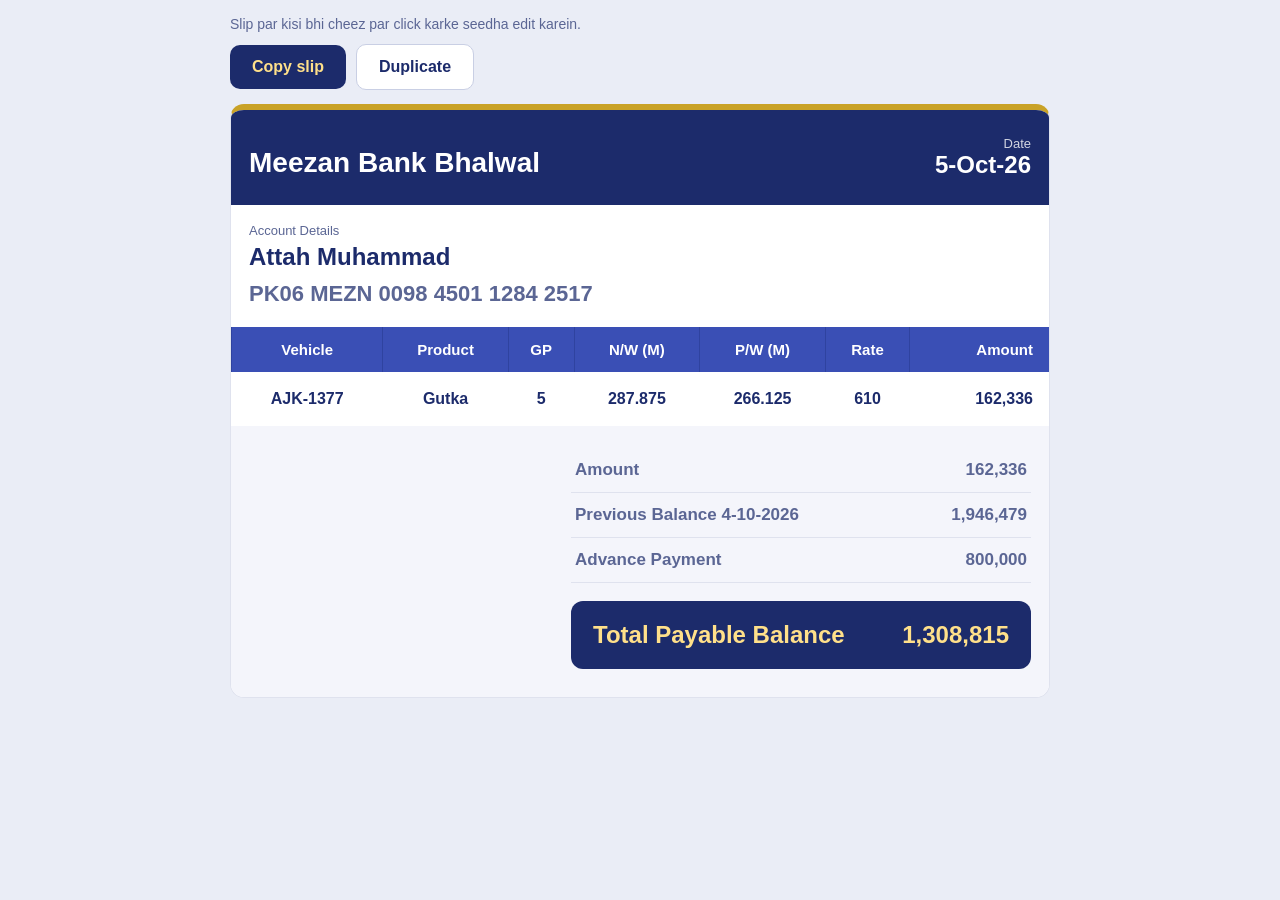
<file: index.html>
<!DOCTYPE html>
<html lang="en">
<head>
<meta charset="utf-8">
<meta name="viewport" content="width=device-width, initial-scale=1, viewport-fit=cover">
<title>Payment Slip Maker</title>
<style>
:root{--navy:#1c2b6b;--blue:#3a4fb5;--gold:#c9a227;--mute:#5b6694;--bg:#eaedf6;--foot:#f4f5fb;--line:#dfe2ee;box-sizing:border-box;padding-top:env(safe-area-inset-top,0px);padding-bottom:env(safe-area-inset-bottom,0px)}
html{scroll-padding-top:env(safe-area-inset-top,0px)}
*{box-sizing:border-box}
body{margin:0;background:var(--bg);font-family:"Noto Sans","Segoe UI",Arial,sans-serif;color:var(--navy);padding:16px 12px 40px;background-color:#eaedf6}
.wrap{max-width:820px;margin:0 auto}
h1{font-size:22px;margin:4px 0 14px}
.hint{color:var(--mute);font-size:14px;margin:0 0 12px}
[contenteditable]{outline:0;border-radius:4px;cursor:text}
[contenteditable]:hover{background:rgba(201,162,39,.18)}
[contenteditable]:focus{background:rgba(201,162,39,.28);box-shadow:0 0 0 2px var(--gold)}
.in{color:inherit}
.form{background:#fff;border:1px solid var(--line);border-radius:12px;padding:16px;display:grid;grid-template-columns:repeat(auto-fit,minmax(150px,1fr));gap:12px}
.form label{display:flex;flex-direction:column;gap:4px;font-size:13px;color:var(--mute);font-weight:600}
.form input{font:inherit;font-size:16px;padding:10px;border:1px solid #c9cfe4;border-radius:8px;color:var(--navy);background:#fff;width:100%}
.form input:focus-visible{outline:3px solid var(--gold);outline-offset:1px}
.wide{grid-column:1/-1}
.acts{display:flex;gap:10px;flex-wrap:wrap;margin:14px 0;align-items:center}
button{font:inherit;font-weight:700;font-size:16px;border:0;border-radius:10px;padding:13px 22px;cursor:pointer}
button:focus-visible{outline:3px solid var(--gold);outline-offset:2px}
.pri{background:var(--navy);color:#ffe08a}
.sec{background:#fff;color:var(--navy);border:1px solid #c9cfe4}
#msg{color:var(--mute);font-weight:600}
.card{background:#fff;border-radius:14px;overflow:hidden;border:1px solid var(--line);border-top:6px solid var(--gold)}
.head{background:var(--navy);color:#fff;display:flex;justify-content:space-between;align-items:flex-end;padding:26px 18px;gap:12px}
.head h2{margin:0;font-size:clamp(20px,4vw,28px)}
.head small{display:block;font-size:13px;opacity:.8;text-align:right}
.head b{font-size:clamp(18px,3.5vw,24px)}
.acc{padding:16px 18px 20px}.acc small{color:var(--mute);font-size:13px}
.acc h3{margin:4px 0 10px;font-size:clamp(18px,3.5vw,24px)}
.acc .no{color:var(--mute);font-weight:700;font-size:clamp(15px,3vw,22px);word-break:break-all}
.scroll{overflow-x:auto}
table{width:100%;border-collapse:collapse;min-width:560px}
th{background:var(--blue);color:#fff;padding:14px 8px;font-size:15px;border-left:1px solid #2f43a0}
td{text-align:center;padding:18px 8px;font-weight:700;font-size:16px}
th:last-child,td:last-child{text-align:right;padding-right:16px}
.sum{background:var(--foot);padding:22px 18px 28px;display:flex;justify-content:flex-end}
.sum dl{margin:0;width:min(100%,460px)}
.row{display:flex;justify-content:space-between;gap:10px;padding:12px 4px;border-bottom:1px solid var(--line);color:var(--mute);font-weight:600;font-size:17px}
.row span:last-child{color:var(--mute);font-weight:700}
.total{margin-top:18px;background:var(--navy);color:#ffe08a;border-radius:12px;padding:20px 22px;display:flex;justify-content:space-between;gap:10px;font-weight:700;font-size:clamp(18px,3.5vw,24px)}
.slip{margin-bottom:26px}
.acts{margin:0 0 14px}
.msg{color:var(--mute);font-weight:600}
.one [data-a="del"]{display:none}
th .hb{display:flex;gap:6px;justify-content:center;margin-top:6px}
th:last-child .hb{justify-content:flex-end}
th .hb button{padding:0;width:26px;height:26px;border-radius:50%;font-size:16px;line-height:1;background:rgba(255,255,255,.18);color:#fff;border:1px solid rgba(255,255,255,.55)}
th .hb button:hover{background:rgba(255,255,255,.35)}
th span[contenteditable]{display:inline-block;min-width:40px;padding:0 4px}
</style>
</head>
<body>
<div class="wrap">
<p class="hint">Slip par kisi bhi cheez par click karke seedha edit karein.</p>
<div id="list"></div>
</div>
<template id="tpl">
<section class="slip">
<div class="acts">
  <button class="pri" type="button" data-a="copy">Copy slip</button>
  <button class="sec" type="button" data-a="dup">Duplicate</button>
  <button class="sec" type="button" data-a="del">Delete</button>
  <span class="msg" role="status" aria-live="polite"></span>
</div>
<div class="card">
  <div class="head"><h2 data-k="bank" contenteditable="true"></h2><div><small>Date</small><b data-k="date" contenteditable="true"></b></div></div>
  <div class="acc"><small>Account Details</small><h3 data-k="title" contenteditable="true"></h3><div class="no" data-k="acc" contenteditable="true"></div></div>
  <div class="scroll"><table><thead><tr></tr></thead><tbody><tr></tr></tbody></table></div>
  <div class="sum"><dl>
    <div class="row"><span>Amount</span><span data-o="amt2"></span></div>
    <div class="row"><span>Previous Balance <span data-k="pdate" contenteditable="true"></span></span><span data-k="prev" contenteditable="true"></span></div>
    <div class="row"><span>Advance Payment</span><span data-k="adv" contenteditable="true"></span></div>
    <div class="total"><span>Total Payable Balance</span><span data-o="total"></span></div>
  </dl></div>
</div>
</section>
</template>
<script>
(function(){
  var KEYS=['bank','date','title','acc','pdate','prev','adv'],NUMK={prev:1,adv:1};
  var STORE='slip-app-v4',list=document.getElementById('list'),tpl=document.getElementById('tpl');
  var BASE={veh:['Vehicle',130],prod:['Product',130],gp:['GP',70],nw:['N/W (M)',120],pw:['P/W (M)',120],rate:['Rate',90],amt:['Amount',160],x:['Column',110]};
  var DEF={bank:'Meezan Bank Bhalwal',date:'5-Oct-26',title:'Attah Muhammad',acc:'PK06 MEZN 0098 4501 1284 2517',pdate:'4-10-2026',prev:'1,946,479',adv:'800,000',
    cols:[{t:'veh',v:'AJK-1377'},{t:'prod',v:'Gutka'},{t:'gp',v:'5'},{t:'nw',v:'287.875'},{t:'pw',v:'266.125'},{t:'rate',v:'610'},{t:'amt'}]};
  function num(s){return parseFloat(String(s).replace(/,/g,''))||0}
  function fmt(n){return Math.round(n).toLocaleString('en-US')}
  function fld(n,k){return n.querySelector('[data-k="'+k+'"]')}
  function cname(c){return c.t==='x'?(c.n||''):BASE[c.t][0]}
  function cval(cols,t){for(var i=0;i<cols.length;i++){if(cols[i].t===t)return cols[i].v||''}return ''}
  function get(n){var d={};KEYS.forEach(function(k){d[k]=fld(n,k).textContent.trim()});d.cols=n._cols.map(function(c){return{t:c.t,n:c.n,v:c.v}});return d}
  function calc(d){var amt=Math.round(num(cval(d.cols,'pw'))*num(cval(d.cols,'rate')));return{amt:amt,total:amt+num(d.prev)-num(d.adv)}}
  function norm(d){
    var o={};KEYS.forEach(function(k){o[k]=d[k]!=null?d[k]:DEF[k]});
    if(d.cols){o.cols=d.cols}else{o.cols=DEF.cols.map(function(c){return c.t==='amt'?{t:'amt'}:{t:c.t,v:d[c.t]!=null?d[c.t]:c.v}})}
    return o;
  }
  function save(){try{localStorage.setItem(STORE,JSON.stringify([].map.call(list.children,get)))}catch(e){}}
  function render(n){
    var c=calc(get(n));
    [].forEach.call(n.querySelectorAll('[data-o="amt"]'),function(e){e.textContent=fmt(c.amt)});
    n.querySelector('[data-o="amt2"]').textContent=fmt(c.amt);
    n.querySelector('[data-o="total"]').textContent=fmt(c.total);
    list.classList.toggle('one',list.children.length<2);
    save();
  }
  function say(n,t){var m=n.querySelector('.msg');m.textContent=t;clearTimeout(m.t);m.t=setTimeout(function(){m.textContent=''},3500)}
  function slipText(d){var c=calc(d);
    var rows=[d.bank,'Date: '+d.date,'','Account Title: '+d.title,'Account: '+d.acc,''];
    d.cols.forEach(function(k){rows.push(cname(k)+': '+(k.t==='amt'?fmt(c.amt):(k.v||'')))});
    rows.push('','Previous Balance '+d.pdate+': '+fmt(num(d.prev)),'Advance Payment: '+fmt(num(d.adv)),'Total Payable Balance: '+fmt(c.total));
    return rows.join('\n');}
  function legacy(t){try{var a=document.createElement('textarea');a.value=t;a.style.position='fixed';a.style.opacity='0';document.body.appendChild(a);a.select();var ok=document.execCommand('copy');document.body.removeChild(a);return ok}catch(e){return false}}
  function copyText(d){var t=slipText(d);
    try{if(navigator.clipboard&&navigator.clipboard.writeText){return navigator.clipboard.writeText(t).then(function(){return true},function(){return legacy(t)})}}catch(e){}
    return Promise.resolve(legacy(t));}
  var F='"Noto Sans","Segoe UI",Arial,sans-serif';
  function slipCanvas(d){
    var cl=calc(d),S=2,W=820,H=588,P=28,c=document.createElement('canvas');c.width=(W+2*P)*S;c.height=(H+2*P)*S;
    var x=c.getContext('2d');x.scale(S,S);
    x.fillStyle='#eaedf6';x.fillRect(0,0,W+2*P,H+2*P);x.translate(P,P);
    x.beginPath();if(x.roundRect){x.roundRect(0,0,W,H,14)}else{x.rect(0,0,W,H)}x.clip();
    var NAVY='#1c2b6b',BLUE='#3a4fb5',GOLD='#c9a227',MUTE='#5b6694',FOOT='#f4f5fb',LINE='#dfe2ee';
    function R(col,a,b,w,h){x.fillStyle=col;x.fillRect(a,b,w,h)}
    function T(s,a,b,sz,col,al,wt,mw){x.font=(wt||'700')+' '+sz+'px '+F;x.fillStyle=col;x.textAlign=al||'left';if(mw)x.fillText(s,a,b,mw);else x.fillText(s,a,b)}
    R('#ffffff',0,0,W,H);R(GOLD,0,0,W,6);R(NAVY,0,6,W,100);
    T(d.bank,18,66,28,'#fff','left','700',560);
    x.globalAlpha=.8;T('Date',802,44,13,'#fff','right','400');x.globalAlpha=1;
    T(d.date,802,78,24,'#fff','right');
    T('Account Details',18,130,13,MUTE,'left','400');
    T(d.title,18,162,24,NAVY,'left','700',780);
    T(d.acc,18,194,22,MUTE,'left','700',780);
    R(BLUE,0,206,W,50);
    var tot=0;d.cols.forEach(function(k){tot+=BASE[k.t][1]});
    var p=0;
    d.cols.forEach(function(k,i){
      var w=BASE[k.t][1]*W/tot,last=i===d.cols.length-1,cx=last?p+w-16:p+w/2,al=last?'right':'center';
      if(i>0)R('#2f43a0',p,206,1,50);
      T(cname(k),cx,238,15,'#fff',al,'700',w-12);
      T(k.t==='amt'?fmt(cl.amt):(k.v||''),cx,292,16,NAVY,al,'700',w-12);
      p+=w;
    });
    R(LINE,0,316,W,1);R(FOOT,0,317,W,H-317);
    var rows=[['Amount',fmt(cl.amt),MUTE],['Previous Balance '+d.pdate,fmt(num(d.prev)),MUTE],['Advance Payment',fmt(num(d.adv)),MUTE]];
    rows.forEach(function(r,i){var top=340+i*46;T(r[0],346,top+30,17,MUTE,'left','600',300);T(r[1],798,top+30,17,r[2],'right');R(LINE,342,top+46,460,1)});
    x.fillStyle=NAVY;x.beginPath();if(x.roundRect){x.roundRect(342,496,460,64,12)}else{x.rect(342,496,460,64)}x.fill();
    T('Total Payable Balance',364,536,24,'#ffe08a');T(fmt(cl.total),780,536,24,'#ffe08a','right');
    return c;
  }
  function enter(e){if(e.key==='Enter'){e.preventDefault();e.target.blur()}}
  function drawTable(n){
    var tr=n.querySelector('thead tr'),br=n.querySelector('tbody tr');tr.innerHTML='';br.innerHTML='';
    n.querySelector('table').style.minWidth=Math.max(560,n._cols.length*90)+'px';
    n._cols.forEach(function(c,i){
      var th=document.createElement('th'),nm=document.createElement('span');nm.textContent=cname(c);
      if(c.t==='x'){nm.contentEditable='true';nm.addEventListener('input',function(){c.n=nm.textContent.trim();render(n)});nm.addEventListener('keydown',enter)}
      th.appendChild(nm);
      tr.appendChild(th);
      var td=document.createElement('td');
      if(c.t==='amt'){td.setAttribute('data-o','amt')}
      else{td.contentEditable='true';td.textContent=c.v||'';td.addEventListener('input',function(){c.v=td.textContent.trim();render(n)});td.addEventListener('keydown',enter)}
      br.appendChild(td);
    });
  }
  function build(d0,after){
    var d=norm(d0),n=tpl.content.firstElementChild.cloneNode(true);
    n._cols=d.cols.filter(function(c){return c.t!=='x'}).map(function(c){return{t:c.t,n:c.n,v:c.v}});
    KEYS.forEach(function(k){
      var el=fld(n,k);el.textContent=d[k];
      el.addEventListener('input',function(){render(n)});
      el.addEventListener('keydown',enter);
      el.addEventListener('paste',function(e){e.preventDefault();var t=(e.clipboardData||window.clipboardData).getData('text').replace(/\s+/g,' ');document.execCommand('insertText',false,t)});
      if(NUMK[k])el.addEventListener('blur',function(){el.textContent=fmt(num(el.textContent));render(n)});
    });
    drawTable(n);
    n.querySelector('.acts').addEventListener('click',function(e){
      var b=e.target.closest('button');if(!b)return;var a=b.dataset.a;
      if(a==='copy'){
        b.disabled=true;var d0=get(n);
        var done=function(m){b.disabled=false;say(n,m)};
        var toText=function(){copyText(d0).then(function(ok){done(ok?'Slip text copy ho gayi':'Copy nahi hui, screenshot le lein')})};
        try{
          if(!window.ClipboardItem||!navigator.clipboard||!navigator.clipboard.write){return toText()}
          var p=new Promise(function(r){slipCanvas(d0).toBlob(r,'image/png')});
          navigator.clipboard.write([new ClipboardItem({'image/png':p})]).then(function(){done('Slip image copy ho gayi, ab paste karein')},toText);
        }catch(err){toText()}
      }else if(a==='dup'){
        var m=build(get(n),n);say(m,'Duplicate slip ban gayi');m.scrollIntoView({behavior:'smooth',block:'center'});
      }else if(a==='next'){
        var d1=get(n),c=calc(d1);
        fld(n,'prev').textContent=fmt(c.total);fld(n,'pdate').textContent=d1.date;fld(n,'adv').textContent='0';
        n._cols.forEach(function(k){if(k.t==='veh'||k.t==='gp'||k.t==='nw'||k.t==='pw'||k.t==='x')k.v=''});
        drawTable(n);render(n);say(n,'Total ab Previous Balance ban gaya. Nayi date aur weights likhein.');fld(n,'date').focus();
      }else if(a==='del'){
        if(list.children.length>1){var nx=n.nextElementSibling||n.previousElementSibling;n.remove();render(nx)}
      }
    });
    if(after)after.after(n);else list.appendChild(n);
    render(n);
    return n;
  }
  var saved=null;try{saved=JSON.parse(localStorage.getItem(STORE)||'null')}catch(e){}
  if(!saved||!saved.length){try{saved=JSON.parse(localStorage.getItem('slip-app-v3')||'null')}catch(e){}}
  if(saved&&saved.length){saved.forEach(function(d){build(d)})}else{build(DEF)}
})();
</script>
</body>
</html>
</file>
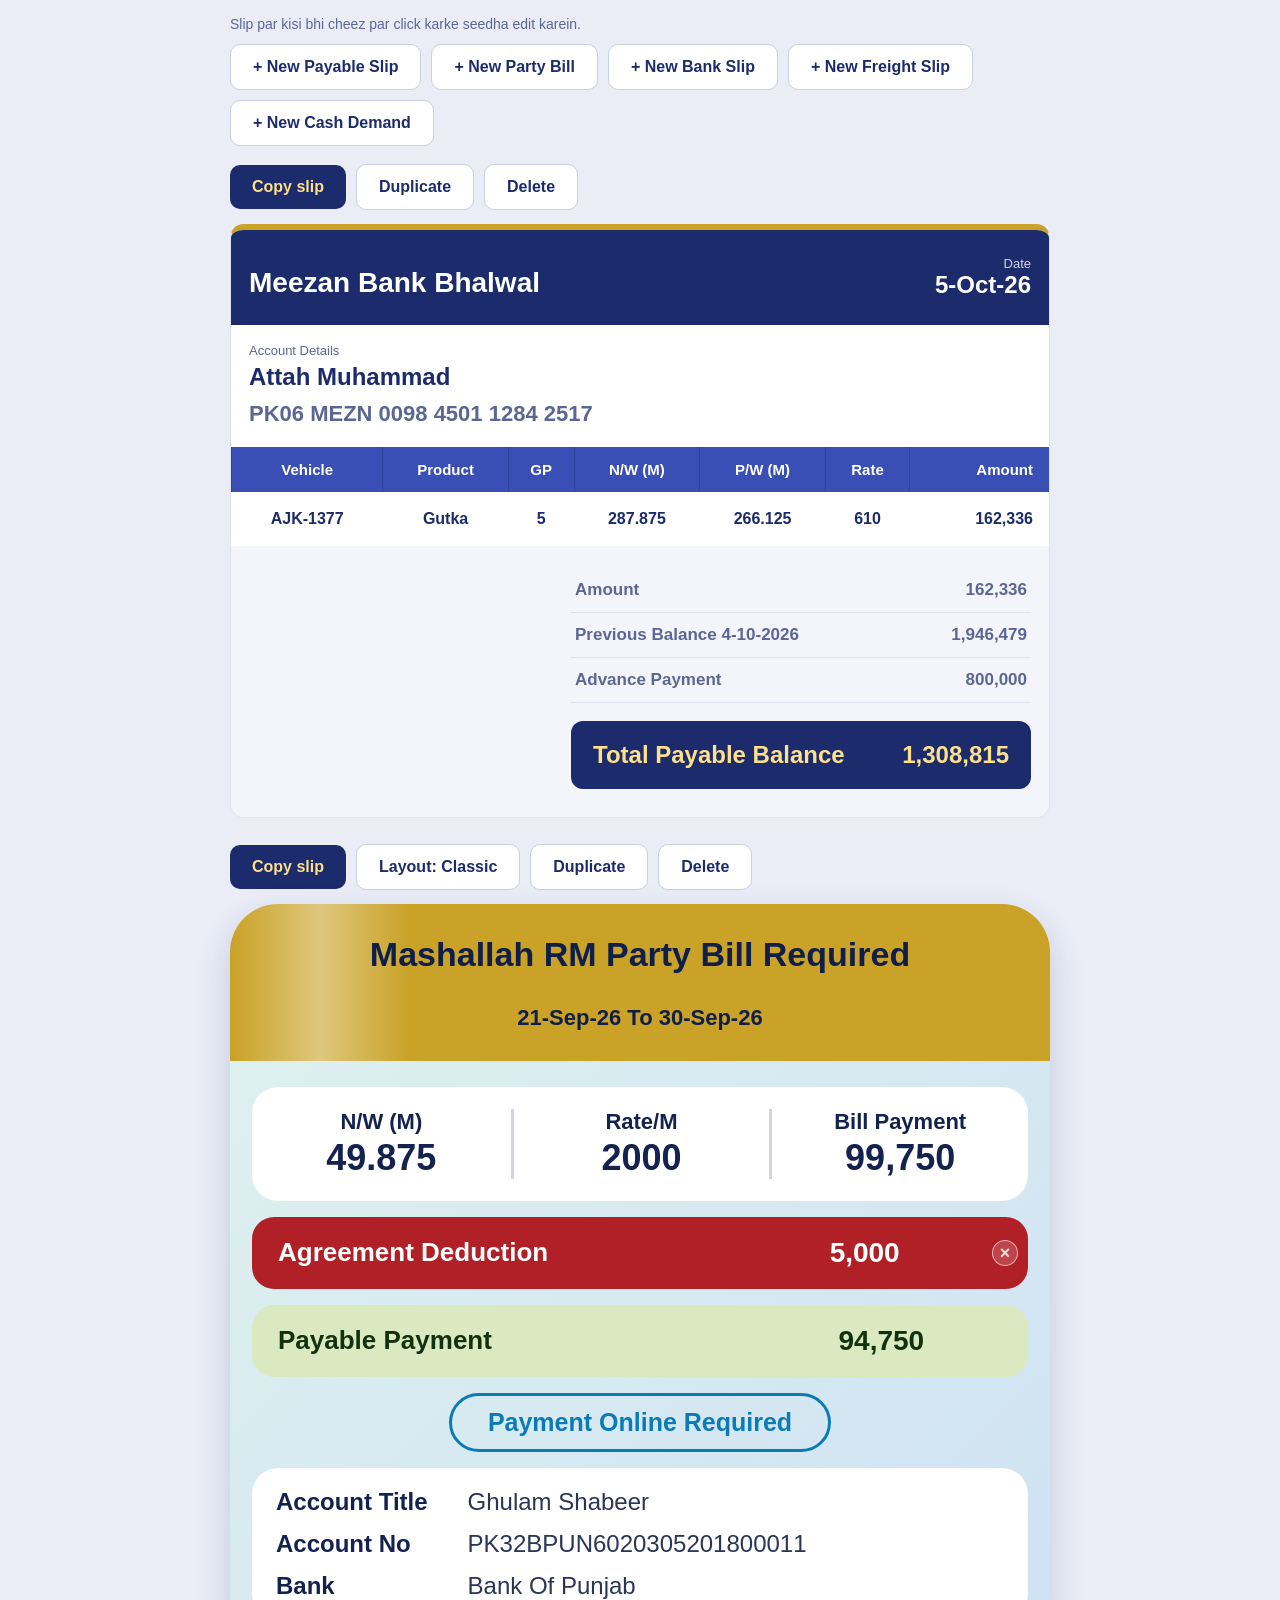
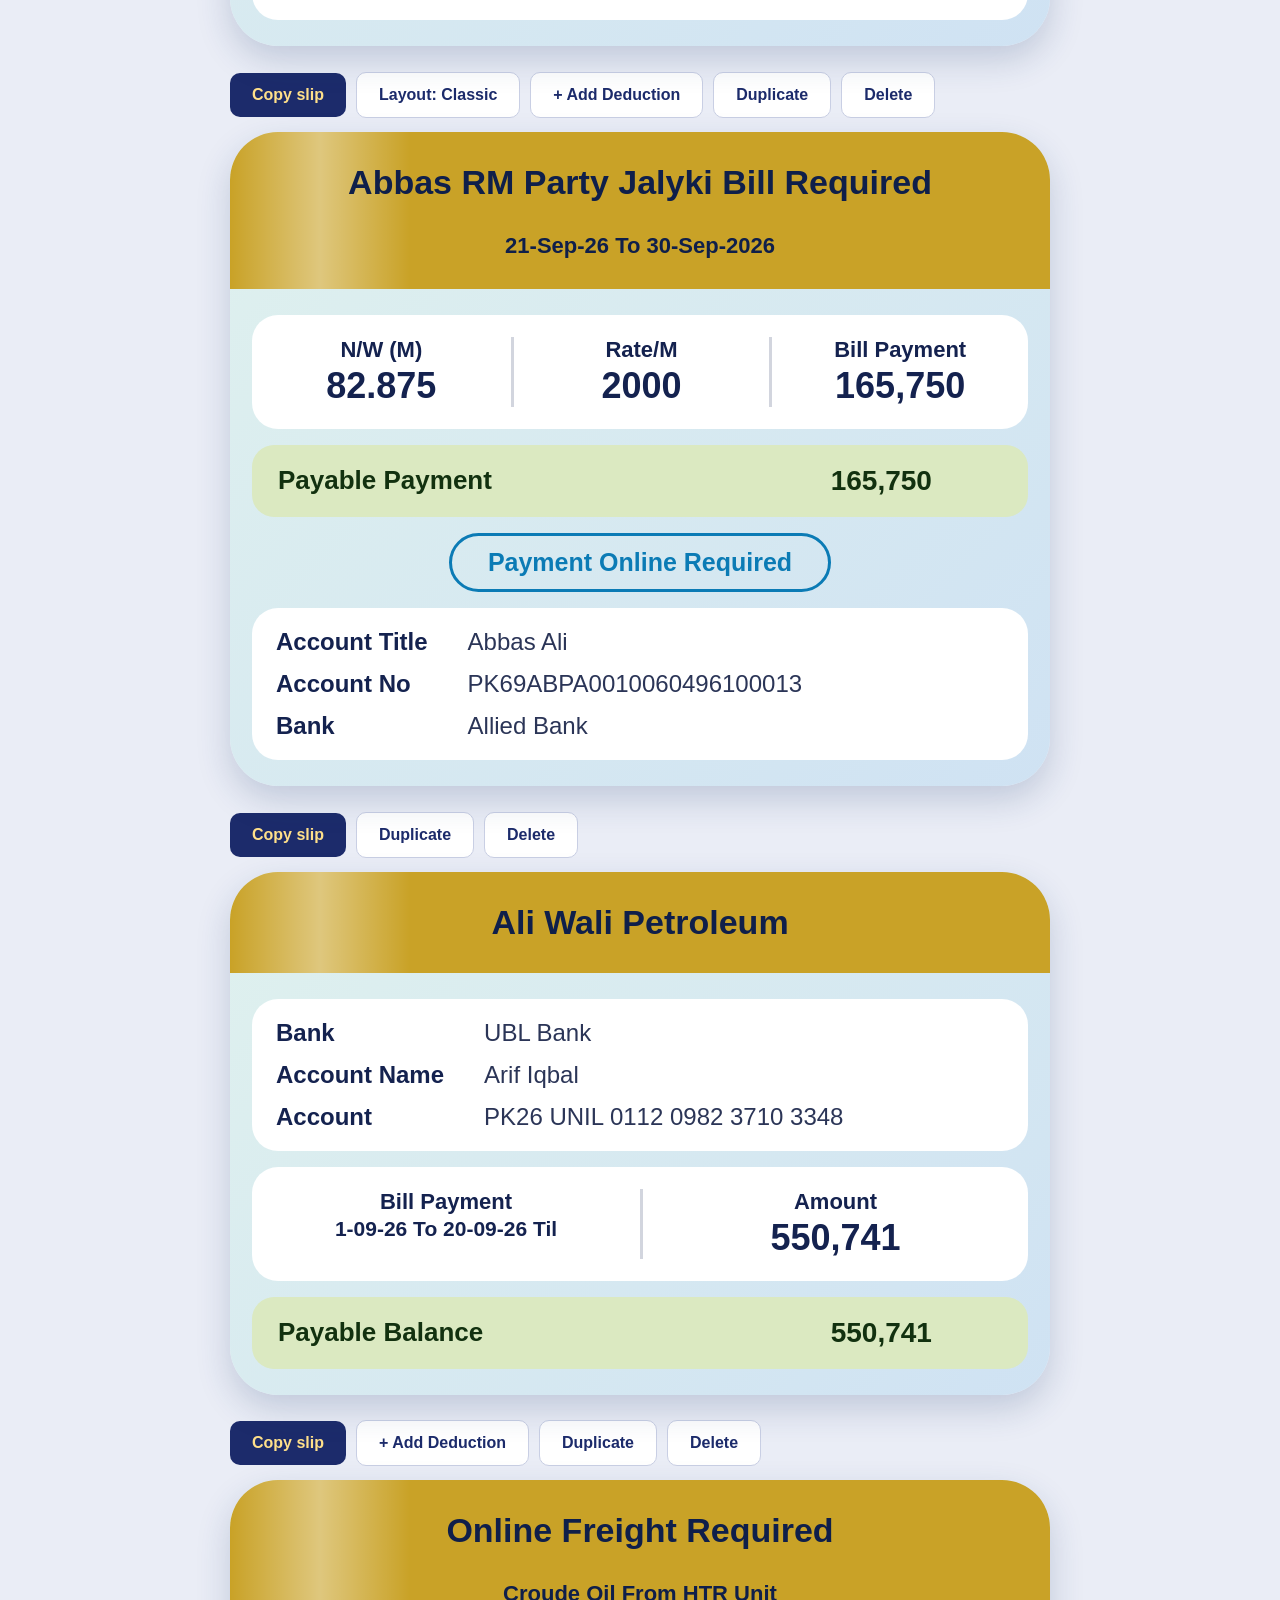
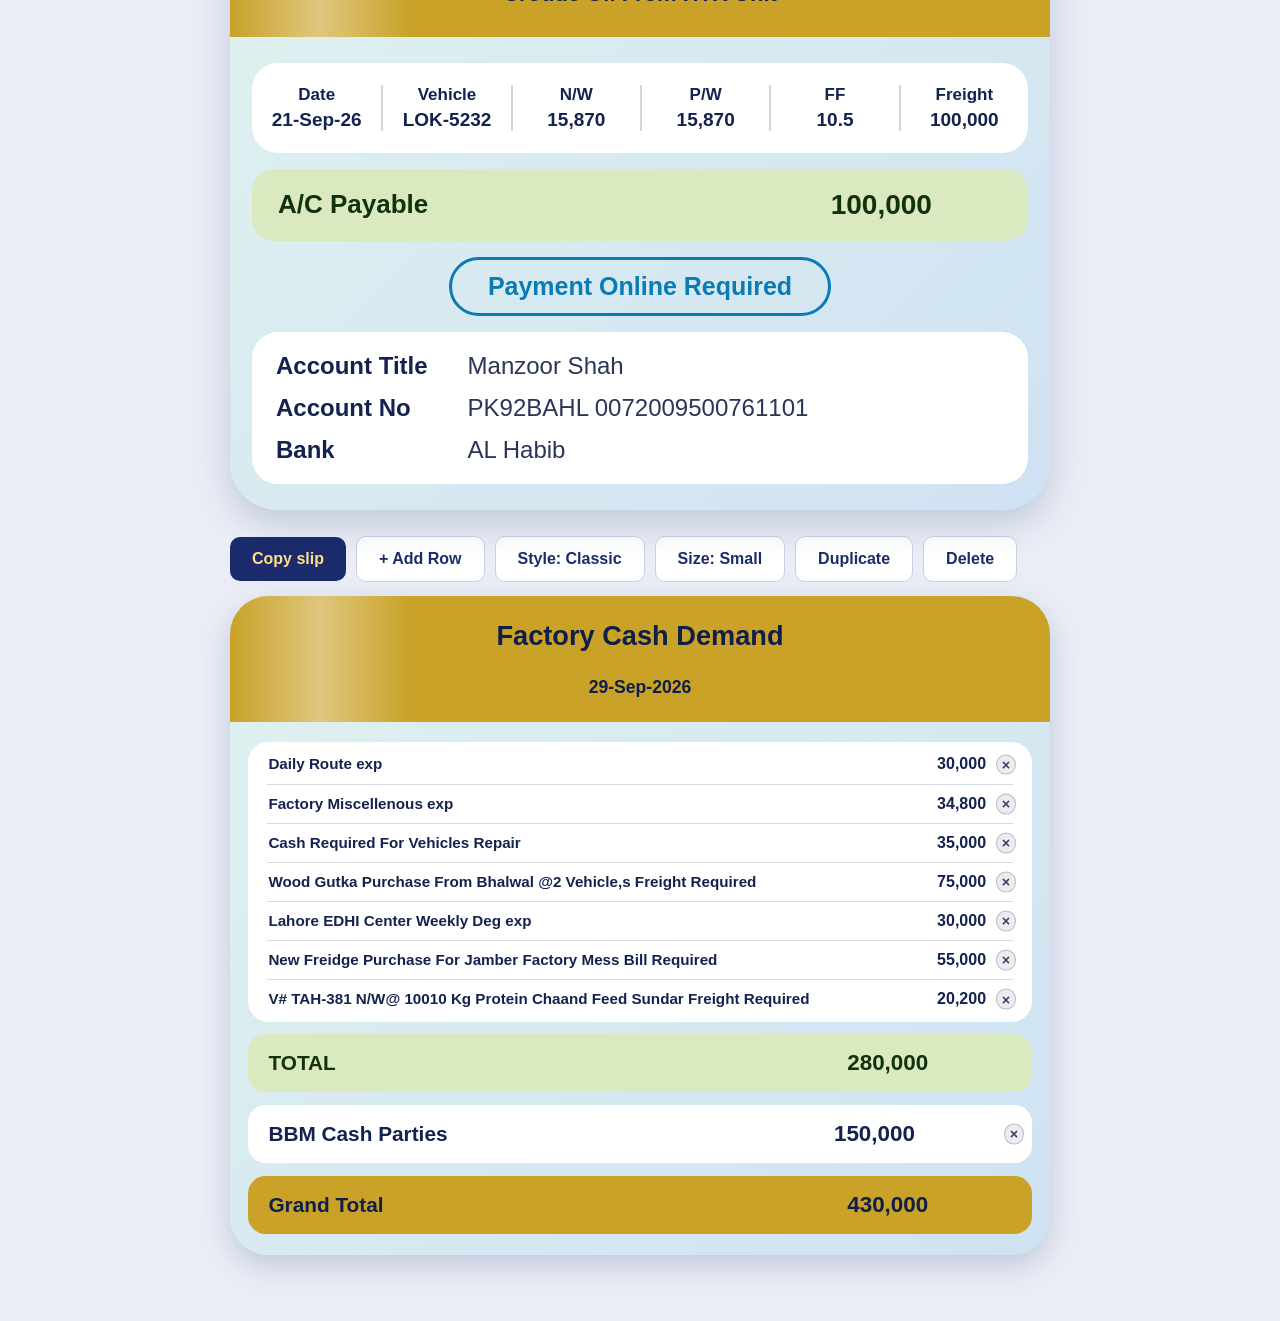
<file: Online-Bill/index.html>
<!DOCTYPE html>
<html lang="en">
<head>
<meta charset="utf-8">
<meta name="viewport" content="width=device-width, initial-scale=1, viewport-fit=cover">
<title>Payment Slip Maker</title>
<style>
:root{--navy:#1c2b6b;--blue:#3a4fb5;--gold:#c9a227;--mute:#5b6694;--bg:#eaedf6;--foot:#f4f5fb;--line:#dfe2ee;box-sizing:border-box;padding-top:env(safe-area-inset-top,0px);padding-bottom:env(safe-area-inset-bottom,0px)}
html{scroll-padding-top:env(safe-area-inset-top,0px)}
*{box-sizing:border-box}
body{margin:0;background:var(--bg);font-family:"Noto Sans","Segoe UI",Arial,sans-serif;color:var(--navy);padding:16px 12px 40px;background-color:#eaedf6}
.wrap{max-width:820px;margin:0 auto}
h1{font-size:22px;margin:4px 0 14px}
.hint{color:var(--mute);font-size:14px;margin:0 0 12px}
[contenteditable]{outline:0;border-radius:4px;cursor:text}
[contenteditable]:hover{background:rgba(201,162,39,.18)}
[contenteditable]:focus{background:rgba(201,162,39,.28);box-shadow:0 0 0 2px var(--gold)}
.in{color:inherit}
.form{background:#fff;border:1px solid var(--line);border-radius:12px;padding:16px;display:grid;grid-template-columns:repeat(auto-fit,minmax(150px,1fr));gap:12px}
.form label{display:flex;flex-direction:column;gap:4px;font-size:13px;color:var(--mute);font-weight:600}
.form input{font:inherit;font-size:16px;padding:10px;border:1px solid #c9cfe4;border-radius:8px;color:var(--navy);background:#fff;width:100%}
.form input:focus-visible{outline:3px solid var(--gold);outline-offset:1px}
.wide{grid-column:1/-1}
.acts{display:flex;gap:10px;flex-wrap:wrap;margin:14px 0;align-items:center}
button{font:inherit;font-weight:700;font-size:16px;border:0;border-radius:10px;padding:13px 22px;cursor:pointer}
button:focus-visible{outline:3px solid var(--gold);outline-offset:2px}
.pri{background:var(--navy);color:#ffe08a}
.sec{background:#fff;color:var(--navy);border:1px solid #c9cfe4}
#msg{color:var(--mute);font-weight:600}
.card{background:#fff;border-radius:14px;overflow:hidden;border:1px solid var(--line);border-top:6px solid var(--gold)}
.head{background:var(--navy);color:#fff;display:flex;justify-content:space-between;align-items:flex-end;padding:26px 18px;gap:12px}
.head h2{margin:0;font-size:clamp(20px,4vw,28px)}
.head small{display:block;font-size:13px;opacity:.8;text-align:right}
.head b{font-size:clamp(18px,3.5vw,24px)}
.acc{padding:16px 18px 20px}.acc small{color:var(--mute);font-size:13px}
.acc h3{margin:4px 0 10px;font-size:clamp(18px,3.5vw,24px)}
.acc .no{color:var(--mute);font-weight:700;font-size:clamp(15px,3vw,22px);word-break:break-all}
.scroll{overflow-x:auto}
table{width:100%;border-collapse:collapse;min-width:560px}
th{background:var(--blue);color:#fff;padding:14px 8px;font-size:15px;border-left:1px solid #2f43a0}
td{text-align:center;padding:18px 8px;font-weight:700;font-size:16px}
th:last-child,td:last-child{text-align:right;padding-right:16px}
.sum{background:var(--foot);padding:22px 18px 28px;display:flex;justify-content:flex-end}
.sum dl{margin:0;width:min(100%,460px)}
.row{display:flex;justify-content:space-between;gap:10px;padding:12px 4px;border-bottom:1px solid var(--line);color:var(--mute);font-weight:600;font-size:17px}
.row span:last-child{color:var(--mute);font-weight:700}
.total{margin-top:18px;background:var(--navy);color:#ffe08a;border-radius:12px;padding:20px 22px;display:flex;justify-content:space-between;gap:10px;font-weight:700;font-size:clamp(18px,3.5vw,24px)}
.slip{margin-bottom:26px}
.acts{margin:0 0 14px}
.msg{color:var(--mute);font-weight:600}
.one [data-a="del"]{display:none}
.tools{display:flex;gap:10px;flex-wrap:wrap;margin:0 0 18px}
table.t3{min-width:420px}
.kvs{padding:8px 18px 22px;background:#fff}.kvs small{color:var(--mute);font-size:13px}
.kv{display:flex;gap:12px;padding:10px 0;border-bottom:1px solid var(--line);align-items:baseline}
.kv span{width:120px;flex:none;color:var(--mute);font-weight:600;font-size:15px}
.kv b{flex:1;font-size:clamp(15px,3vw,19px);word-break:break-all}
.head .per{font-size:clamp(15px,3vw,20px)}
th .hb{display:flex;gap:6px;justify-content:center;margin-top:6px}
th:last-child .hb{justify-content:flex-end}
th .hb button{padding:0;width:26px;height:26px;border-radius:50%;font-size:16px;line-height:1;background:rgba(255,255,255,.18);color:#fff;border:1px solid rgba(255,255,255,.55)}
th .hb button:hover{background:rgba(255,255,255,.35)}
th span[contenteditable]{display:inline-block;min-width:40px;padding:0 4px}
.pc{background:var(--bg);color:var(--ptx);border-radius:18px;overflow:hidden;border:1px solid var(--bd);animation:rise .7s ease both;box-shadow:0 14px 34px var(--sh)}
.pc::before{content:"";display:block;height:6px;background:linear-gradient(90deg,var(--b1),var(--b2),var(--b3),var(--b1));background-size:200% 100%;animation:flow 3s linear infinite}
.ph{background:linear-gradient(135deg,var(--h1),var(--h2));background-size:220% 220%;animation:flow 8s ease infinite;color:#fff;padding:22px 20px;display:flex;justify-content:space-between;align-items:center;gap:12px}
.ph .chip{display:block;color:var(--chip);font-size:12px;font-weight:700;letter-spacing:.14em;margin-bottom:4px}
.ph h2{margin:0;font-size:clamp(19px,4vw,27px)}
.pill{background:linear-gradient(135deg,var(--pa),var(--pb));color:var(--pt);border-radius:12px;padding:8px 14px;text-align:center;flex:none;max-width:48%;animation:glow 2.2s ease-out infinite}
.pill small{display:block;font-size:11px;letter-spacing:.08em;text-transform:uppercase;font-weight:700}
.pill b{font-size:clamp(13px,3vw,18px)}
.tiles{display:flex;align-items:center;gap:8px;padding:22px 18px}
.tiles i{font-style:normal;font-size:22px;color:var(--op);font-weight:700;animation:bob 1.8s ease-in-out infinite}
.tiles i:nth-of-type(2){animation-delay:.5s}
.tile{flex:1;min-width:0;border-radius:14px;padding:12px 8px;text-align:center;border:1px solid var(--t1d);background:var(--t1b);color:var(--t1t);transition:transform .2s,box-shadow .2s;animation:pop .5s ease backwards}
.tile small{display:block;font-size:11px;font-weight:700;text-transform:uppercase;letter-spacing:.06em}
.tile b{display:block;font-size:clamp(16px,4vw,26px);margin-top:4px;word-break:break-all}
.tile.o{background:var(--t2b);border-color:var(--t2d);color:var(--t2t)}
.tile.hi{background:linear-gradient(135deg,var(--t3a),var(--t3b));border-color:var(--t3d);color:var(--t3t)}
.tiles>:nth-child(1){animation-delay:.2s}.tiles>:nth-child(3){animation-delay:.35s}.tiles>:nth-child(5){animation-delay:.5s}
.tile:hover{transform:translateY(-6px) scale(1.05);box-shadow:0 12px 24px var(--sh)}
.ded{display:flex;justify-content:space-between;gap:10px;padding:0 22px;color:var(--mu);font-weight:600;font-size:17px;animation:slide .6s .6s ease backwards}
.ded .neg{color:var(--ng);font-weight:700}
.hero{position:relative;overflow:hidden;margin:16px 18px;background:linear-gradient(135deg,var(--ha),var(--hb));background-size:200% 200%;color:var(--ht);border-radius:16px;padding:18px 20px;display:flex;justify-content:space-between;align-items:center;gap:10px;font-weight:700;font-size:clamp(16px,3.5vw,20px);animation:pop .6s .7s ease backwards,flow 5s ease infinite}
.hero b{font-size:clamp(24px,6vw,36px);color:var(--hm)}
.hero::after{content:"";position:absolute;top:0;left:0;width:25%;height:100%;background:linear-gradient(90deg,transparent,rgba(255,255,255,.5),transparent);animation:sheen 3.2s ease-in-out infinite}
.pa{margin:0 18px 22px;background:var(--pbg);border-left:6px solid var(--pbar);border-radius:14px;padding:16px 18px;color:var(--ptx);transition:transform .25s,box-shadow .25s;animation:pop .6s .9s ease backwards}
.pa:hover{transform:translateY(-5px);box-shadow:0 14px 28px var(--sh)}
.pa .top{display:flex;justify-content:space-between;gap:10px;align-items:baseline}
.pa .top small{color:var(--psm);font-size:12px;font-weight:700;letter-spacing:.12em;text-transform:uppercase}
.pa .top b{font-size:clamp(14px,3vw,17px)}
.pa .lb{display:block;margin-top:14px;font-size:11px;color:var(--plb);letter-spacing:.1em;text-transform:uppercase;font-weight:700}
.pa .no{font-size:clamp(16px,4.2vw,26px);font-weight:700;letter-spacing:.04em;word-break:break-all}
.pa .tt{font-size:clamp(15px,3.5vw,19px);font-weight:700}
@keyframes rise{from{opacity:0;transform:translateY(26px) scale(.97)}to{opacity:1;transform:none}}
@keyframes flow{0%{background-position:0% 50%}50%{background-position:100% 50%}100%{background-position:0% 50%}}
@keyframes sheen{0%{transform:translateX(-130%) skewX(-20deg)}60%,100%{transform:translateX(480%) skewX(-20deg)}}
@keyframes pop{from{opacity:0;transform:scale(.7)}to{opacity:1;transform:none}}
@keyframes slide{from{opacity:0;transform:translateX(-24px)}to{opacity:1;transform:none}}
@keyframes glow{0%,100%{box-shadow:0 0 0 0 var(--gl)}50%{box-shadow:0 0 0 10px transparent}}
@keyframes bob{0%,100%{transform:translateY(0)}50%{transform:translateY(-5px)}}
@media (prefers-reduced-motion:reduce){.pc,.pc *,.pc::before,.hero::after{animation:none!important;transition:none!important}}
.rcw{max-width:480px;margin:10px auto 18px;filter:drop-shadow(0 10px 18px var(--sh));animation:print 1.2s ease-out both}
.rc{position:relative;background:var(--bg);color:var(--ptx);font-family:"Courier New",Courier,monospace;padding:28px 24px 22px}
.rc::before,.rc::after{content:"";position:absolute;left:0;right:0;height:10px;background:linear-gradient(135deg,var(--bg) 5px,transparent 0) 0 0/10px 10px,linear-gradient(-135deg,var(--bg) 5px,transparent 0) 0 0/10px 10px}
.rc::before{top:-10px;transform:scaleY(-1)}.rc::after{bottom:-10px}
.rc>*{animation:slide .5s ease backwards}
.rc>*:nth-child(1){animation-delay:0.39s}.rc>*:nth-child(2){animation-delay:0.48s}.rc>*:nth-child(3){animation-delay:0.57s}.rc>*:nth-child(4){animation-delay:0.66s}.rc>*:nth-child(5){animation-delay:0.75s}.rc>*:nth-child(6){animation-delay:0.84s}.rc>*:nth-child(7){animation-delay:0.93s}.rc>*:nth-child(8){animation-delay:1.02s}.rc>*:nth-child(9){animation-delay:1.11s}.rc>*:nth-child(10){animation-delay:1.20s}.rc>*:nth-child(11){animation-delay:1.29s}.rc>*:nth-child(12){animation-delay:1.38s}.rc>*:nth-child(13){animation-delay:1.47s}
.rc-top{text-align:center}.rc-top small{display:block;letter-spacing:.35em;font-weight:700;color:var(--psm);font-size:13px}
.rc-top h2{margin:6px 0 4px;font-size:clamp(17px,4.4vw,22px)}.rc-p{font-size:15px;color:var(--mu);font-weight:700}
.rc-dash{border-top:2px dashed var(--plb);margin:14px 0;opacity:.7}
.rc-row{display:flex;justify-content:space-between;gap:12px;align-items:baseline;padding:6px 0;font-size:clamp(14px,3.6vw,18px)}
.rc-row>span{color:var(--mu);font-weight:700}.rc-row b{text-align:right;word-break:break-all}
.rc-bold{font-weight:700;border-top:1px solid var(--plb);margin-top:4px;padding-top:10px}
.rc-neg{color:var(--ng)}
.rc-total{display:flex;justify-content:space-between;align-items:center;gap:10px;font-weight:700;letter-spacing:.08em;font-size:15px}
.rc-total b{font-size:clamp(30px,8vw,44px);letter-spacing:0;color:var(--ptx)}
.rc-acc small{display:block;text-align:center;letter-spacing:.2em;font-size:12px;color:var(--psm);font-weight:700;margin-bottom:4px}
.rc-stamp{display:block;margin:16px auto 0;width:max-content;border:3px solid var(--t3a);color:var(--t3a);font-weight:700;letter-spacing:.25em;padding:4px 14px;border-radius:6px;font-size:20px;transform:rotate(-8deg);animation:stamp .5s 1.5s cubic-bezier(.2,2,.4,1) backwards}
.sp{display:flex;border-radius:18px;overflow:hidden;background:var(--bg);border:1px solid var(--bd);box-shadow:0 14px 34px var(--sh);animation:rise .7s ease both}
.sp-l{position:relative;overflow:hidden;width:37%;min-width:250px;background:linear-gradient(160deg,var(--h1),var(--h2));background-size:200% 200%;animation:flow 9s ease infinite;color:#fff;padding:24px 22px;display:flex;flex-direction:column;gap:14px}
.sp-l::before,.sp-l::after{content:"";position:absolute;border-radius:50%;background:rgba(255,255,255,.13);animation:float 7s ease-in-out infinite}
.sp-l::before{width:190px;height:190px;right:-70px;top:-60px}.sp-l::after{width:150px;height:150px;left:-50px;bottom:-50px;animation-delay:2s}
.sp-l>*{position:relative;z-index:1}
.sp-l .chip{color:var(--chip);font-size:12px;font-weight:700;letter-spacing:.14em}
.sp-l h2{margin:0;font-size:clamp(20px,4vw,26px);line-height:1.25}
.sp-per{background:linear-gradient(135deg,var(--pa),var(--pb));color:var(--pt);border-radius:12px;padding:8px 14px;align-self:flex-start;animation:glow 2.2s ease-out infinite}
.sp-per small{display:block;font-size:11px;letter-spacing:.08em;text-transform:uppercase;font-weight:700}.sp-per b{font-size:clamp(13px,3vw,17px)}
.sp-big{margin-top:auto;padding-top:10px}.sp-big small{display:block;color:var(--chip);font-size:12px;font-weight:700;letter-spacing:.14em}
.sp-big b{display:block;font-size:clamp(40px,8vw,58px);line-height:1.1;text-shadow:0 3px 14px rgba(0,0,0,.3)}
.sp-r{flex:1;min-width:0;padding:16px 22px 22px;display:flex;flex-direction:column;gap:2px}
.sp-it{display:flex;justify-content:space-between;align-items:baseline;gap:10px;padding:14px 6px;border-bottom:1px solid var(--bd);animation:slide .5s ease backwards}
.sp-it:nth-child(2){animation-delay:.15s}.sp-it:nth-child(3){animation-delay:.3s}.sp-it:nth-child(4){animation-delay:.45s}
.sp-it>span{color:var(--mu);font-size:13px;font-weight:700;text-transform:uppercase;letter-spacing:.06em}.sp-it b{font-size:clamp(18px,4vw,26px);color:var(--ptx)}
.sp-it.hi{background:linear-gradient(135deg,var(--t3a),var(--t3b));border:0;border-radius:12px;padding:14px;margin:4px 0}
.sp-it.hi span,.sp-it.hi b{color:var(--t3t)}.sp-it .neg{color:var(--ng)}
.sp-r .pa{margin:14px 0 0;animation-delay:.7s}
@media(max-width:640px){.sp{flex-direction:column}.sp-l{width:auto}}
@keyframes print{from{clip-path:inset(-30px -30px 100% -30px)}to{clip-path:inset(-30px -30px -30px -30px)}}
@keyframes stamp{from{opacity:0;transform:rotate(-8deg) scale(3)}to{opacity:1;transform:rotate(-8deg) scale(1)}}
@keyframes float{50%{transform:translate(14px,-18px) scale(1.08)}}
@media (prefers-reduced-motion:reduce){.rcw,.rc>*,.rc-stamp,.sp,.sp *,.sp-l::before,.sp-l::after{animation:none!important;transition:none!important}}
.rf{border-radius:clamp(26px,5.5vw,48px);overflow:hidden;background:linear-gradient(135deg,#dff1ee,#cfe2f3);color:#14224f;font-family:"Segoe UI","Noto Sans",Arial,sans-serif;box-shadow:0 14px 34px rgba(30,60,110,.2);animation:rise .7s ease both}
.rf-h{position:relative;overflow:hidden;background:#c9a227;color:#0f1f4a;text-align:center;padding:clamp(16px,3.6vw,30px) 14px clamp(16px,3.6vw,30px)}
.rf-h::after{content:"";position:absolute;top:0;left:0;width:22%;height:100%;background:linear-gradient(90deg,transparent,rgba(255,255,255,.4),transparent);animation:sheen 4s ease-in-out infinite}
.rf-h h2{margin:0;font-family:"Segoe UI Black","Arial Black","Noto Sans",sans-serif;font-weight:900;font-size:clamp(18px,4.6vw,34px);line-height:1.2;position:relative;z-index:1}
.rf-p{margin-top:clamp(12px,2.8vw,30px);font-weight:800;font-size:clamp(14px,3.2vw,22px);position:relative;z-index:1}
.rf-b{padding:clamp(12px,2.6vw,26px) clamp(12px,2.2vw,22px) clamp(14px,3vw,26px);display:flex;flex-direction:column;gap:clamp(10px,1.8vw,16px)}
.rf-box{background:#fff;border-radius:clamp(16px,3vw,26px);padding:clamp(12px,2.4vw,20px) clamp(12px,3vw,24px);animation:slide .5s .25s ease backwards}
.rf-3{display:grid;grid-template-columns:repeat(3,1fr);padding:clamp(12px,2.6vw,22px) 0}
.rf-3 .c{text-align:center;padding:0 6px;min-width:0}
.rf-3 .c+.c{border-left:3px solid #8e97ad66}
.rf-3 small{display:block;font-weight:800;font-size:clamp(13px,3.1vw,22px)}
.rf-3 b{display:block;font-weight:800;font-size:clamp(18px,4.8vw,36px);margin-top:2px;word-break:break-all}
.rf-bar{display:grid;grid-template-columns:2fr 1fr;align-items:center;border-radius:clamp(14px,2.6vw,22px);padding:clamp(12px,2.4vw,20px) clamp(14px,3vw,26px);font-weight:800}
.rf-bar span{font-family:"Segoe UI Black","Arial Black","Noto Sans",sans-serif;font-weight:900;font-size:clamp(15px,3.6vw,26px)}
.rf-bar b{text-align:center;font-size:clamp(16px,3.8vw,28px)}
.rf-red{background:#b22027;color:#fff;animation:slide .5s .4s ease backwards}
.rf-grn{background:#dbe9c1;color:#12310f;animation:slide .5s .55s ease backwards}
.rf-grn b{animation:none}
.rf-pill{align-self:center;border:3px solid #0b7bb5;color:#0b7bb5;border-radius:999px;padding:clamp(6px,1.6vw,12px) clamp(18px,4vw,36px);font-family:"Segoe UI Black","Arial Black","Noto Sans",sans-serif;font-weight:900;font-size:clamp(13px,3.4vw,25px);text-align:center;animation:pop .5s .7s ease backwards,pgl 2.4s 1.3s ease-out infinite}
.rf-acc{display:grid;grid-template-columns:auto 1fr;gap:clamp(8px,1.6vw,14px) clamp(16px,4vw,40px);animation-delay:.85s}
.rf-acc span{font-family:"Segoe UI Black","Arial Black","Noto Sans",sans-serif;font-weight:900;font-size:clamp(14px,3.4vw,24px)}
.rf-acc b{font-weight:400;color:#2b3557;font-size:clamp(14px,3.4vw,24px);word-break:break-all}
@keyframes pgl{0%,100%{box-shadow:0 0 0 0 rgba(11,123,181,.45)}50%{box-shadow:0 0 0 10px transparent}}
@media (prefers-reduced-motion:reduce){.rf,.rf *,.rf-h::after{animation:none!important;transition:none!important}}
.slip [data-ded]{position:relative;padding-right:46px}
.xdel{position:absolute;right:10px;top:50%;transform:translateY(-50%);width:26px;height:26px;padding:0;border-radius:50%;font-size:18px;line-height:1;font-weight:700;background:rgba(120,120,140,.16);color:inherit;border:1px solid rgba(120,120,140,.5);display:flex;align-items:center;justify-content:center;opacity:.85}
.xdel:hover{background:#b22027;color:#fff;border-color:#b22027;opacity:1}
.rf-red .xdel{background:rgba(255,255,255,.2);color:#fff;border-color:rgba(255,255,255,.7)}
.rf-red .xdel:hover{background:#fff;color:#b22027}
.nod [data-ded]{display:none}
.slip:not(.nod) [data-a="addd"]{display:none}
.rc-total>span{max-width:9ch}
[data-k^="l"]{min-width:1ch}
.rf-3 b.sm{font-size:clamp(13px,3vw,21px);padding:0 2px}
.rf-3.two{grid-template-columns:repeat(2,1fr)}
.rf-6{display:grid;grid-template-columns:repeat(6,minmax(0,1fr));padding:clamp(12px,2.6vw,22px) 0}
.rf-6 .c{text-align:center;padding:0 3px;min-width:0}
.rf-6 .c+.c{border-left:2px solid #8e97ad66}
.rf-6 small{display:block;font-weight:800;font-size:clamp(10px,2.2vw,17px)}
.rf-6 b{display:block;font-weight:800;font-size:clamp(11px,2.5vw,19px);margin-top:4px;word-break:break-word}
.rf-wht{background:#fff;color:#14224f;animation:slide .5s .4s ease backwards}
.rf-gold{background:#c9a227;color:#0f1f4a;animation:slide .5s .55s ease backwards}
.rf-box.cl{padding:4px clamp(12px,3vw,24px)}
.cr{position:relative;display:grid;grid-template-columns:1fr auto;gap:12px;align-items:baseline;padding:11px 34px 11px 2px;border-bottom:1px solid #8e97ad44;animation:slide .4s ease backwards}
.cr:last-child{border-bottom:0}
.cr span{font-weight:700;font-size:clamp(13px,3vw,19px);line-height:1.35}
.cr b{font-weight:800;font-size:clamp(14px,3.2vw,20px);text-align:right;min-width:3ch}
.cr .xdel{right:-4px}
[data-type="cash"] .rf{background:linear-gradient(135deg,var(--cbg1,#dff1ee),var(--cbg2,#cfe2f3));border-radius:var(--crad,clamp(26px,5.5vw,48px));font-family:var(--cfont,"Segoe UI","Noto Sans",Arial,sans-serif)}
[data-type="cash"] .rf-h{background:linear-gradient(135deg,var(--chd1,#c9a227),var(--chd2,#c9a227));color:var(--cht,#0f1f4a);border-bottom:var(--chdb,0)}
[data-type="cash"] .rf-h h2,[data-type="cash"] .rf-bar span{font-family:var(--chf,"Segoe UI Black","Arial Black","Noto Sans",sans-serif)}
[data-type="cash"] .rf-b{background-image:var(--cruled,none)}
[data-type="cash"] .rf-box{background:var(--cbox,#fff);color:var(--cbt,#14224f)}
[data-type="cash"] .cr{border-bottom:1px var(--csept,solid) var(--csep,#8e97ad44)}
[data-type="cash"] .cr:last-child{border-bottom:0}
[data-type="cash"] .rf-grn{background:linear-gradient(135deg,var(--ctot1,#dbe9c1),var(--ctot2,#dbe9c1));color:var(--ctott,#12310f);border:var(--cbar,0)}
[data-type="cash"] .rf-wht{background:linear-gradient(135deg,var(--cbbm1,#fff),var(--cbbm2,#fff));color:var(--cbbmt,#14224f);border:var(--cbar,0)}
[data-type="cash"] .rf-gold{background:linear-gradient(135deg,var(--cgt1,#c9a227),var(--cgt2,#c9a227));color:var(--cgtt,#0f1f4a);border:var(--cbar,0)}
.cth{display:none}
.cs-tbl .cth{display:grid;grid-template-columns:1fr auto;gap:12px;padding:10px 40px 10px 12px;background:var(--cth,#1c2b6b);color:#fff;border-radius:12px;font-weight:800;font-size:clamp(11px,2.5vw,15px);letter-spacing:.08em;text-transform:uppercase;margin:6px 0 2px}
.cs-tbl .cr{padding-left:12px}
.cs-tbl .cr:nth-child(odd){background:var(--czb,#f1f5fb);border-radius:8px}
.cs-pill .rf-box.cl{background:transparent;padding:0;display:flex;flex-direction:column;gap:8px}
.cs-pill .cr{background:#fff;color:var(--cbt,#3b1450);border:0;border-radius:16px;padding:12px 40px 12px 16px;border-left:6px solid var(--cpa,#ec4899);box-shadow:0 4px 12px rgba(100,60,160,.14)}
.cs-pill .cr .xdel{right:8px}
[data-type="cash"] .rf-gold{border:var(--cgtb,var(--cbar,0))}
.cs-sm .rf{zoom:.8;margin:0 auto}
[data-type="cash"] .rf-h{text-align:var(--calign,center)}
[data-type="cash"] .rf-h{padding-left:var(--chpl,14px)}
</style>
</head>
<body>
<div class="wrap">
<p class="hint">Slip par kisi bhi cheez par click karke seedha edit karein.</p>
<div class="tools">
  <button class="sec" type="button" id="addPay">+ New Payable Slip</button>
  <button class="sec" type="button" id="addBill">+ New Party Bill</button>
  <button class="sec" type="button" id="addPet">+ New Bank Slip</button>
  <button class="sec" type="button" id="addFrt">+ New Freight Slip</button>
  <button class="sec" type="button" id="addCash">+ New Cash Demand</button>
</div>
<div id="list"></div>
</div>
<template id="tpl">
<section class="slip" data-type="pay">
<div class="acts">
  <button class="pri" type="button" data-a="copy">Copy slip</button>
  <button class="sec" type="button" data-a="dup">Duplicate</button>
  <button class="sec" type="button" data-a="del">Delete</button>
  <span class="msg" role="status" aria-live="polite"></span>
</div>
<div class="card">
  <div class="head"><h2 data-k="bank" contenteditable="true"></h2><div><small>Date</small><b data-k="date" contenteditable="true"></b></div></div>
  <div class="acc"><small>Account Details</small><h3 data-k="title" contenteditable="true"></h3><div class="no" data-k="acc" contenteditable="true"></div></div>
  <div class="scroll"><table><thead><tr></tr></thead><tbody><tr></tr></tbody></table></div>
  <div class="sum"><dl>
    <div class="row"><span>Amount</span><span data-o="amt2"></span></div>
    <div class="row"><span>Previous Balance <span data-k="pdate" contenteditable="true"></span></span><span data-k="prev" contenteditable="true"></span></div>
    <div class="row"><span>Advance Payment</span><span data-k="adv" contenteditable="true"></span></div>
    <div class="total"><span>Total Payable Balance</span><span data-o="total"></span></div>
  </dl></div>
</div>
</section>
</template>
<template id="tpl2">
<section class="slip" data-type="bill">
<div class="acts">
  <button class="pri" type="button" data-a="copy">Copy slip</button>
  <button class="sec" type="button" data-a="layout">Layout</button>
  <button class="sec" type="button" data-a="theme">Design</button>
  <button class="sec" type="button" data-a="addd">+ Add Deduction</button>
  <button class="sec" type="button" data-a="dup">Duplicate</button>
  <button class="sec" type="button" data-a="del">Delete</button>
  <span class="msg" role="status" aria-live="polite"></span>
</div>
<div class="pc">
  <div class="ph"><div><small class="chip">PARTY BILL</small><h2 data-k="title" contenteditable="true"></h2></div>
    <div class="pill"><small>Period</small><b data-k="period" contenteditable="true"></b></div></div>
  <div class="tiles">
    <div class="tile"><small data-k="lnw" contenteditable="true"></small><b data-k="nw" contenteditable="true"></b></div><i>&times;</i>
    <div class="tile o"><small data-k="lrate" contenteditable="true"></small><b data-k="rate" contenteditable="true"></b></div><i>=</i>
    <div class="tile hi"><small data-k="lbill" contenteditable="true"></small><b data-o="bill"></b></div>
  </div>
  <div class="ded" data-ded><span data-k="lded" contenteditable="true"></span><span class="neg">&minus; <span data-k="ded" contenteditable="true"></span></span><button class="xdel" type="button" data-a="deld" title="Deduction delete karein" aria-label="Delete deduction">&times;</button></div>
  <div class="hero"><span data-k="lpay" contenteditable="true"></span><b data-o="pay"></b></div>
  <div class="pa">
    <div class="top"><small data-k="lpon" contenteditable="true"></small><b data-k="abank" contenteditable="true"></b></div>
    <span class="lb" data-k="lan" contenteditable="true"></span><div class="no" data-k="ano" contenteditable="true"></div>
    <span class="lb" data-k="lat" contenteditable="true"></span><div class="tt" data-k="atitle" contenteditable="true"></div>
  </div>
</div>
</section>
</template>
<template id="tpl3">
<section class="slip" data-type="bill">
<div class="acts">
  <button class="pri" type="button" data-a="copy">Copy slip</button>
  <button class="sec" type="button" data-a="layout">Layout</button>
  <button class="sec" type="button" data-a="theme">Design</button>
  <button class="sec" type="button" data-a="addd">+ Add Deduction</button>
  <button class="sec" type="button" data-a="dup">Duplicate</button>
  <button class="sec" type="button" data-a="del">Delete</button>
  <span class="msg" role="status" aria-live="polite"></span>
</div>
<div class="rcw"><div class="rc">
  <div class="rc-top"><small>PARTY BILL</small><h2 data-k="title" contenteditable="true"></h2><div class="rc-p" data-k="period" contenteditable="true"></div></div>
  <div class="rc-dash"></div>
  <div class="rc-row"><span data-k="lnw" contenteditable="true"></span><b data-k="nw" contenteditable="true"></b></div>
  <div class="rc-row"><span data-k="lrate" contenteditable="true"></span><b data-k="rate" contenteditable="true"></b></div>
  <div class="rc-row rc-bold"><span data-k="lbill" contenteditable="true"></span><b data-o="bill"></b></div>
  <div class="rc-row" data-ded><span data-k="lded" contenteditable="true"></span><b class="rc-neg">&minus; <span data-k="ded" contenteditable="true"></span></b><button class="xdel" type="button" data-a="deld" title="Deduction delete karein" aria-label="Delete deduction">&times;</button></div>
  <div class="rc-dash"></div>
  <div class="rc-total"><span data-k="lpay" contenteditable="true"></span><b data-o="pay"></b></div>
  <div class="rc-dash"></div>
  <div class="rc-acc"><small data-k="lpon" contenteditable="true"></small>
    <div class="rc-row"><span data-k="lat" contenteditable="true"></span><b data-k="atitle" contenteditable="true"></b></div>
    <div class="rc-row"><span data-k="lan" contenteditable="true"></span><b data-k="ano" contenteditable="true"></b></div>
    <div class="rc-row"><span data-k="lab" contenteditable="true"></span><b data-k="abank" contenteditable="true"></b></div>
  </div>
  <div class="rc-stamp">PAYABLE</div>
</div></div>
</section>
</template>
<template id="tpl4">
<section class="slip" data-type="bill">
<div class="acts">
  <button class="pri" type="button" data-a="copy">Copy slip</button>
  <button class="sec" type="button" data-a="layout">Layout</button>
  <button class="sec" type="button" data-a="theme">Design</button>
  <button class="sec" type="button" data-a="addd">+ Add Deduction</button>
  <button class="sec" type="button" data-a="dup">Duplicate</button>
  <button class="sec" type="button" data-a="del">Delete</button>
  <span class="msg" role="status" aria-live="polite"></span>
</div>
<div class="sp">
  <div class="sp-l">
    <small class="chip">PARTY BILL</small>
    <h2 data-k="title" contenteditable="true"></h2>
    <div class="sp-per"><small>Period</small><b data-k="period" contenteditable="true"></b></div>
    <div class="sp-big"><small data-k="lpay" contenteditable="true"></small><b data-o="pay"></b></div>
  </div>
  <div class="sp-r">
    <div class="sp-it"><span data-k="lnw" contenteditable="true"></span><b data-k="nw" contenteditable="true"></b></div>
    <div class="sp-it"><span data-k="lrate" contenteditable="true"></span><b data-k="rate" contenteditable="true"></b></div>
    <div class="sp-it hi"><span data-k="lbill" contenteditable="true"></span><b data-o="bill"></b></div>
    <div class="sp-it" data-ded><span data-k="lded" contenteditable="true"></span><b class="neg">&minus; <span data-k="ded" contenteditable="true"></span></b><button class="xdel" type="button" data-a="deld" title="Deduction delete karein" aria-label="Delete deduction">&times;</button></div>
    <div class="pa">
      <div class="top"><small data-k="lpon" contenteditable="true"></small><b data-k="abank" contenteditable="true"></b></div>
      <span class="lb" data-k="lan" contenteditable="true"></span><div class="no" data-k="ano" contenteditable="true"></div>
      <span class="lb" data-k="lat" contenteditable="true"></span><div class="tt" data-k="atitle" contenteditable="true"></div>
    </div>
  </div>
</div>
</section>
</template>
<template id="tpl5">
<section class="slip" data-type="bill">
<div class="acts">
  <button class="pri" type="button" data-a="copy">Copy slip</button>
  <button class="sec" type="button" data-a="layout">Layout</button>
  <button class="sec" type="button" data-a="theme">Design</button>
  <button class="sec" type="button" data-a="addd">+ Add Deduction</button>
  <button class="sec" type="button" data-a="dup">Duplicate</button>
  <button class="sec" type="button" data-a="del">Delete</button>
  <span class="msg" role="status" aria-live="polite"></span>
</div>
<div class="rf">
  <div class="rf-h"><h2 data-k="title" contenteditable="true"></h2><div class="rf-p" data-k="period" contenteditable="true"></div></div>
  <div class="rf-b">
    <div class="rf-box rf-3">
      <div class="c"><small data-k="lnw" contenteditable="true"></small><b data-k="nw" contenteditable="true"></b></div>
      <div class="c"><small data-k="lrate" contenteditable="true"></small><b data-k="rate" contenteditable="true"></b></div>
      <div class="c"><small data-k="lbill" contenteditable="true"></small><b data-o="bill"></b></div>
    </div>
    <div class="rf-bar rf-red" data-ded><span data-k="lded" contenteditable="true"></span><b data-k="ded" contenteditable="true"></b><button class="xdel" type="button" data-a="deld" title="Deduction delete karein" aria-label="Delete deduction">&times;</button></div>
    <div class="rf-bar rf-grn"><span data-k="lpay" contenteditable="true"></span><b data-o="pay"></b></div>
    <div class="rf-pill" data-k="lpon" contenteditable="true"></div>
    <div class="rf-box rf-acc">
      <span data-k="lat" contenteditable="true"></span><b data-k="atitle" contenteditable="true"></b>
      <span data-k="lan" contenteditable="true"></span><b data-k="ano" contenteditable="true"></b>
      <span data-k="lab" contenteditable="true"></span><b data-k="abank" contenteditable="true"></b>
    </div>
  </div>
</div>
</section>
</template>
<template id="tpl6">
<section class="slip" data-type="pet">
<div class="acts">
  <button class="pri" type="button" data-a="copy">Copy slip</button>
  <button class="sec" type="button" data-a="dup">Duplicate</button>
  <button class="sec" type="button" data-a="del">Delete</button>
  <span class="msg" role="status" aria-live="polite"></span>
</div>
<div class="rf">
  <div class="rf-h"><h2 data-k="head" contenteditable="true"></h2></div>
  <div class="rf-b">
    <div class="rf-box rf-acc">
      <span data-k="lbank" contenteditable="true"></span><b data-k="bank" contenteditable="true"></b>
      <span data-k="lacn" contenteditable="true"></span><b data-k="aname" contenteditable="true"></b>
      <span data-k="lacc" contenteditable="true"></span><b data-k="acc" contenteditable="true"></b>
    </div>
    <div class="rf-box rf-3 two">
      <div class="c"><small data-k="lper" contenteditable="true"></small><b class="sm" data-k="period" contenteditable="true"></b></div>
      <div class="c"><small data-k="lamt" contenteditable="true"></small><b data-k="amt" contenteditable="true"></b></div>
    </div>
    <div class="rf-bar rf-grn"><span data-k="lpay" contenteditable="true"></span><b data-o="pay"></b></div>
  </div>
</div>
</section>
</template>
<template id="tpl7">
<section class="slip" data-type="frt">
<div class="acts">
  <button class="pri" type="button" data-a="copy">Copy slip</button>
  <button class="sec" type="button" data-a="addd">+ Add Deduction</button>
  <button class="sec" type="button" data-a="dup">Duplicate</button>
  <button class="sec" type="button" data-a="del">Delete</button>
  <span class="msg" role="status" aria-live="polite"></span>
</div>
<div class="rf">
  <div class="rf-h"><h2 data-k="title" contenteditable="true"></h2><div class="rf-p" data-k="sub" contenteditable="true"></div></div>
  <div class="rf-b">
    <div class="rf-box rf-6">
      <div class="c"><small data-k="ldate" contenteditable="true"></small><b data-k="date" contenteditable="true"></b></div>
      <div class="c"><small data-k="lveh" contenteditable="true"></small><b data-k="veh" contenteditable="true"></b></div>
      <div class="c"><small data-k="lnw" contenteditable="true"></small><b data-k="nw" contenteditable="true"></b></div>
      <div class="c"><small data-k="lpw" contenteditable="true"></small><b data-k="pw" contenteditable="true"></b></div>
      <div class="c"><small data-k="lff" contenteditable="true"></small><b data-k="ff" contenteditable="true"></b></div>
      <div class="c"><small data-k="lfr" contenteditable="true"></small><b data-k="fr" contenteditable="true"></b></div>
    </div>
    <div class="rf-bar rf-red" data-ded><span data-k="lded" contenteditable="true"></span><b data-k="ded" contenteditable="true"></b><button class="xdel" type="button" data-a="deld" title="Deduction delete karein" aria-label="Delete deduction">&times;</button></div>
    <div class="rf-bar rf-grn"><span data-k="lpay" contenteditable="true"></span><b data-o="pay"></b></div>
    <div class="rf-pill" data-k="lpon" contenteditable="true"></div>
    <div class="rf-box rf-acc">
      <span data-k="lat" contenteditable="true"></span><b data-k="at" contenteditable="true"></b>
      <span data-k="lan" contenteditable="true"></span><b data-k="an" contenteditable="true"></b>
      <span data-k="lab" contenteditable="true"></span><b data-k="bk" contenteditable="true"></b>
    </div>
  </div>
</div>
</section>
</template>
<template id="tpl8">
<section class="slip" data-type="cash">
<div class="acts">
  <button class="pri" type="button" data-a="copy">Copy slip</button>
  <button class="sec" type="button" data-a="addr">+ Add Row</button>
  <button class="sec" type="button" data-a="style">Style</button>
  <button class="sec" type="button" data-a="size">Size</button>
  <button class="sec" type="button" data-a="addd">+ Add BBM Cash</button>
  <button class="sec" type="button" data-a="dup">Duplicate</button>
  <button class="sec" type="button" data-a="del">Delete</button>
  <span class="msg" role="status" aria-live="polite"></span>
</div>
<div class="rf">
  <div class="rf-h"><h2 data-k="title" contenteditable="true"></h2><div class="rf-p" data-k="sub" contenteditable="true"></div></div>
  <div class="rf-b">
    <div class="rf-box cl"><div class="cth"><span>Description</span><b>Amount</b></div></div>
    <div class="rf-bar rf-grn"><span data-k="ltot" contenteditable="true"></span><b data-o="tot"></b></div>
    <div class="rf-bar rf-wht" data-ded><span data-k="lbbm" contenteditable="true"></span><b data-k="bbm" contenteditable="true"></b><button class="xdel" type="button" data-a="deld" title="Row delete karein" aria-label="Delete row">&times;</button></div>
    <div class="rf-bar rf-gold"><span data-k="lgt" contenteditable="true"></span><b data-o="gt"></b></div>
  </div>
</div>
</section>
</template>
<script>
(function(){
  var KEYS={pay:['bank','date','title','acc','pdate','prev','adv'],cash:['title','sub','ltot','lbbm','bbm','lgt'],frt:['title','sub','date','veh','nw','pw','ff','fr','ded','lded','ldate','lveh','lnw','lpw','lff','lfr','lpay','lpon','lat','lan','lab','at','an','bk'],pet:['head','bank','aname','acc','period','amt','lbank','lacn','lacc','lper','lamt','lpay'],bill:['title','period','nw','rate','ded','atitle','ano','abank','lnw','lrate','lbill','lded','lpay','lpon','lat','lan','lab']},NUMK={prev:1,adv:1,ded:1,amt:1,fr:1,bbm:1};
  var STORE='slip-app-v4',SEED='slip-app-bill-seeded3',SEED2='slip-app-abbas-seeded',SEED3='slip-app-ubl-seeded',SEED4='slip-app-freight-seeded',SEED5='slip-app-cash-seeded',list=document.getElementById('list'),tpl=document.getElementById('tpl'),tpl2=document.getElementById('tpl2'),TPLS=[tpl2,document.getElementById('tpl3'),document.getElementById('tpl4'),document.getElementById('tpl5')],LAYS=['Cards','Receipt','Split','Classic'];
  var BASE={veh:['Vehicle',130],prod:['Product',130],gp:['GP',70],nw:['N/W (M)',120],pw:['P/W (M)',120],rate:['Rate',90],amt:['Amount',160],x:['Column',110]};
  var DEF={bank:'Meezan Bank Bhalwal',date:'5-Oct-26',title:'Attah Muhammad',acc:'PK06 MEZN 0098 4501 1284 2517',pdate:'4-10-2026',prev:'1,946,479',adv:'800,000',
    cols:[{t:'veh',v:'AJK-1377'},{t:'prod',v:'Gutka'},{t:'gp',v:'5'},{t:'nw',v:'287.875'},{t:'pw',v:'266.125'},{t:'rate',v:'610'},{t:'amt'}]};
  var DEFB={type:'bill',th:0,ly:3,title:'Mashallah RM Party Bill Required',period:'21-Sep-26 To 30-Sep-26',nw:'49.875',rate:'2000',ded:'5,000',atitle:'Ghulam Shabeer',ano:'PK32BPUN6020305201800011',abank:'Bank Of Punjab',lnw:'N/W (M)',lrate:'Rate/M',lbill:'Bill Payment',lded:'Agreement Deduction',lpay:'Payable Payment',lpon:'Payment Online Required',lat:'Account Title',lan:'Account No',lab:'Bank'};
  var DEFP={type:'pet',head:'Ali Wali Petroleum',bank:'UBL Bank',aname:'Arif Iqbal',acc:'PK26 UNIL 0112 0982 3710 3348',period:'1-09-26 To 20-09-26 Til',amt:'550,741',lbank:'Bank',lacn:'Account Name',lacc:'Account',lper:'Bill Payment',lamt:'Amount',lpay:'Payable Balance'};
  var DEFF={type:'frt',title:'Online Freight Required',sub:'Croude Oil From HTR Unit',date:'21-Sep-26',veh:'LOK-5232',nw:'15,870',pw:'15,870',ff:'10.5',fr:'100,000',ldate:'Date',lveh:'Vehicle',lnw:'N/W',lpw:'P/W',lff:'FF',lfr:'Freight',ded:'0',lded:'Deduction',nod:true,lpay:'A/C Payable',lpon:'Payment Online Required',lat:'Account Title',lan:'Account No',lab:'Bank',at:'Manzoor Shah',an:'PK92BAHL 0072009500761101',bk:'AL Habib'};
  var DEFC={type:'cash',sm:true,title:'Factory Cash Demand',sub:'29-Sep-2026',rows:[
    {t:'Daily Route exp',a:'30,000'},{t:'Factory Miscellenous exp',a:'34,800'},{t:'Cash Required For Vehicles Repair',a:'35,000'},
    {t:'Wood Gutka Purchase From Bhalwal @2 Vehicle,s Freight Required',a:'75,000'},{t:'Lahore EDHI Center Weekly Deg exp',a:'30,000'},
    {t:'New Freidge Purchase For Jamber Factory Mess Bill Required',a:'55,000'},{t:'V# TAH-381 N/W@ 10010 Kg Protein Chaand Feed Sundar Freight Required',a:'20,200'}],
    ltot:'TOTAL',lbbm:'BBM Cash Parties',bbm:'150,000',lgt:'Grand Total'};
  var MONO='"Courier New",Courier,monospace';
  var CSTY=[
   {name:'Classic',bg:['#dff1ee','#cfe2f3'],hd:['#c9a227','#c9a227'],hdSolid:1,ht:'#0f1f4a',box:'#ffffff',bt:'#14224f',sep:'rgba(142,151,173,0.35)',tot:['#dbe9c1','#dbe9c1'],tott:'#12310f',bbm:['#ffffff','#ffffff'],bbmt:'#14224f',gt:['#c9a227','#c9a227'],gtt:'#0f1f4a',css:{}},
   {name:'Black Gold',bg:['#1a1710','#0b0a06'],hd:['#e5b93c','#b8860b'],hdSolid:1,ht:'#1a1405',box:'#211c12',bt:'#f3e3b0',sep:'rgba(229,185,60,0.28)',tot:['#2c2616','#2c2616'],tott:'#e5b93c',bbm:['#211c12','#211c12'],bbmt:'#f3e3b0',gt:['#e5b93c','#f7dc7a'],gtt:'#1a1405',css:{}},
   {name:'Ledger Paper',mono:1,ruled:1,dash:1,barc:'#1b1b1b',bg:['#fffdf3','#fffdf3'],hd:['#fffdf3','#fffdf3'],hdSolid:0,ht:'#1b1b1b',box:null,bt:'#1b1b1b',sep:'rgba(27,27,27,0.4)',tot:['#fff3b0','#fff3b0'],tott:'#1b1b1b',bbm:null,bbmt:'#1b1b1b',gt:['#1b1b1b','#1b1b1b'],gtt:'#fffdf3',css:{cfont:MONO,chf:MONO,cbar:'2px dashed #1b1b1b',chdb:'4px double #1b1b1b',cruled:'repeating-linear-gradient(to bottom,transparent 0,transparent 27px,#d6e6f5 27px,#d6e6f5 28px)',csept:'dashed',crad:'12px'}},
   {name:'Purple Orange',bg:['#fff8f1','#fbefff'],hd:['#4c1d95','#9333ea'],hdSolid:1,ht:'#ffffff',box:'#ffffff',bt:'#3b0f78',sep:'rgba(124,58,237,0.22)',tot:['#ff7a1a','#ff4f6d'],tott:'#ffffff',bbm:['#f4efff','#f4efff'],bbmt:'#4c1d95',gt:['#4c1d95','#9333ea'],gtt:'#ffd9a0',css:{}},
   {name:'Ocean Blue',bg:['#f2faff','#dff0ff'],hd:['#0c2d6b','#0ea5e9'],hdSolid:1,ht:'#ffffff',box:'#ffffff',bt:'#0c2d6b',sep:'rgba(14,165,233,0.25)',tot:['#0ea5e9','#22d3ee'],tott:'#052a4a',bbm:['#e0f2fe','#e0f2fe'],bbmt:'#0c2d6b',gt:['#0c2d6b','#2563eb'],gtt:'#bae6fd',css:{}},
   {name:'Emerald',bg:['#f3fcf7','#dcf5e7'],hd:['#064e3b','#10b981'],hdSolid:1,ht:'#ffffff',box:'#ffffff',bt:'#064e3b',sep:'rgba(16,185,129,0.25)',tot:['#10b981','#34d399'],tott:'#022c22',bbm:['#ecfdf5','#ecfdf5'],bbmt:'#065f46',gt:['#064e3b','#059669'],gtt:'#fde68a',css:{}},
   {name:'Invoice Table',tbl:1,th:'#1c2b6b',zb:'#f1f5fb',bg:['#f4f6fb','#e9edf6'],hd:['#1c2b6b','#1c2b6b'],hdSolid:1,ht:'#ffffff',box:'#ffffff',bt:'#1c2b6b',sep:'rgba(28,43,107,0.12)',tot:['#e0e7ff','#e0e7ff'],tott:'#1c2b6b',bbm:['#ffffff','#ffffff'],bbmt:'#1c2b6b',gt:['#1c2b6b','#3a4fb5'],gtt:'#ffe08a',css:{cth:'#1c2b6b',czb:'#f1f5fb'}},
   {name:'Pill Cards',pill:1,acc:'#ec4899',bg:['#fdf2f8','#eef2ff'],hd:['#be185d','#6366f1'],hdSolid:1,ht:'#ffffff',box:null,bt:'#3b1450',sep:'rgba(0,0,0,0)',tot:['#ede9fe','#fce7f3'],tott:'#4c1d95',bbm:['#ffffff','#ffffff'],bbmt:'#3b1450',gt:['#be185d','#6366f1'],gtt:'#ffffff',css:{cpa:'#ec4899'}},
   {name:'Simple White',hline:1,solid:1,barc:'#cfcfcf',bw:1.5,gtbarc:'#111111',gtbw:2,rad:12,bg:['#ffffff','#ffffff'],hd:['#ffffff','#ffffff'],hdSolid:0,ht:'#111111',box:null,bt:'#111111',sep:'#e3e3e3',tot:null,tott:'#111111',bbm:null,bbmt:'#111111',gt:null,gtt:'#111111',css:{cbar:'1.5px solid #cfcfcf',cgtb:'2px solid #111111',chdb:'2px solid #111111',crad:'12px'}},
   {name:'Simple Grey',rad:14,bg:['#f4f4f5','#f4f4f5'],hd:['#27272a','#27272a'],hdSolid:1,ht:'#ffffff',box:'#ffffff',bt:'#27272a',sep:'#e4e4e7',tot:['#e4e4e7','#e4e4e7'],tott:'#27272a',bbm:['#ffffff','#ffffff'],bbmt:'#27272a',gt:['#27272a','#27272a'],gtt:'#ffffff',css:{crad:'14px'}},
   {name:'Simple Blue',rad:14,bg:['#f5f8ff','#f5f8ff'],hd:['#2563eb','#2563eb'],hdSolid:1,ht:'#ffffff',box:'#ffffff',bt:'#1e293b',sep:'#e2e8f0',tot:['#dbeafe','#dbeafe'],tott:'#1e3a8a',bbm:['#ffffff','#ffffff'],bbmt:'#1e293b',gt:['#1e3a8a','#1e3a8a'],gtt:'#ffffff',css:{crad:'14px'}},
   {name:'Sunset Peach',bg:['#fff5ee','#ffe8e0'],hd:['#ff9a62','#ff5e7e'],hdSolid:1,ht:'#3b1208',box:'#ffffff',bt:'#4a1d0f',sep:'rgba(255,94,126,0.2)',tot:['#ffe0cc','#ffd0d9'],tott:'#7c2d12',bbm:['#ffffff','#ffffff'],bbmt:'#4a1d0f',gt:['#ff7a45','#ff5e7e'],gtt:'#ffffff',css:{}},
   {name:'Midnight',bg:['#0f172a','#0b1220'],hd:['#1e293b','#334155'],hdSolid:1,ht:'#e2e8f0',box:'#1e293b',bt:'#e2e8f0',sep:'rgba(148,163,184,0.25)',tot:['#0e7490','#0891b2'],tott:'#ecfeff',bbm:['#1e293b','#1e293b'],bbmt:'#e2e8f0',gt:['#22d3ee','#67e8f9'],gtt:'#083344',css:{}},
   {name:'Mint Left',left:1,bg:['#f0fdf9','#f0fdf9'],hd:['#d1fae5','#a7f3d0'],hdSolid:1,ht:'#064e3b',box:'#ffffff',bt:'#064e3b',sep:'rgba(16,185,129,0.22)',tot:['#10b981','#10b981'],tott:'#022c22',bbm:['#ffffff','#ffffff'],bbmt:'#064e3b',gt:['#064e3b','#064e3b'],gtt:'#ffffff',css:{calign:'left',chpl:'30px'}}
  ];
  function applyCash(n){
    var P=CSTY[n._st||0],v={cbg1:P.bg[0],cbg2:P.bg[1],chd1:P.hd[0],chd2:P.hd[1],cht:P.ht,cbox:P.box||'transparent',cbt:P.bt,csep:P.sep,ctot1:P.tot?P.tot[0]:'transparent',ctot2:P.tot?P.tot[1]:'transparent',ctott:P.tott,cbbm1:P.bbm?P.bbm[0]:'transparent',cbbm2:P.bbm?P.bbm[1]:'transparent',cbbmt:P.bbmt,cgt1:P.gt?P.gt[0]:'transparent',cgt2:P.gt?P.gt[1]:'transparent',cgtt:P.gtt};
    for(var k in P.css)v[k]=P.css[k];
    n.classList.toggle('cs-sm',!!n._sm);var sb=n.querySelector('[data-a="size"]');if(sb)sb.textContent='Size: '+(n._sm?'Small':'Normal');
    n.classList.toggle('cs-tbl',!!P.tbl);n.classList.toggle('cs-pill',!!P.pill);
    ['calign','chpl','cfont','chf','cbar','cgtb','chdb','cruled','csept','crad','cth','czb','cpa'].forEach(function(k){if(!(k in v))n.style.removeProperty('--'+k)});
    for(var q in v)n.style.setProperty('--'+q,v[q]);
    var bt=n.querySelector('[data-a="style"]');if(bt)bt.textContent='Style: '+P.name;
  }
  var DEFB2=(function(){var o={};for(var k in DEFB)o[k]=DEFB[k];o.title='Abbas RM Party Jalyki Bill Required';o.period='21-Sep-26 To 30-Sep-2026';o.nw='82.875';o.ded='0';o.atitle='Abbas Ali';o.ano='PK69ABPA0010060496100013';o.abank='Allied Bank';o.nod=true;return o})();
  var THEMES=[
   {name:'Sunset Purple',bg:'#fffbf7',bd:'#e6d8ff',sh:'rgba(76,29,149,.22)',h1:'#4c1d95',h2:'#9333ea',chip:'#ffb020',pa:'#ff7a1a',pb:'#ffb020',pt:'#3b0f78',op:'#7c3aed',t1b:'#f4efff',t1d:'#d9c8ff',t1t:'#4c1d95',t2b:'#fff1e3',t2d:'#ffd2a8',t2t:'#c2570a',t3a:'#ff7a1a',t3b:'#ffb020',t3d:'#ff9a4a',t3t:'#2e1065',mu:'#6b5b95',ng:'#d6246e',ha:'#ff7a1a',hb:'#ff4f6d',ht:'#ffffff',hm:'#ffffff',pbg:'#f4efff',pbar:'#ff7a1a',ptx:'#4c1d95',plb:'#9a86c9',psm:'#7c3aed',b1:'#ff7a1a',b2:'#ffb020',b3:'#ff4f6d',gl:'rgba(255,122,26,.6)'},
   {name:'Black Gold',bg:'#16130d',bd:'#3a301b',sh:'rgba(229,185,60,.28)',h1:'#000000',h2:'#2e2614',chip:'#e5b93c',pa:'#e5b93c',pb:'#f7dc7a',pt:'#1a1405',op:'#e5b93c',t1b:'#211c12',t1d:'#3a301b',t1t:'#f3e3b0',t2b:'#211c12',t2d:'#3a301b',t2t:'#e5b93c',t3a:'#e5b93c',t3b:'#f7dc7a',t3d:'#e5b93c',t3t:'#1a1405',mu:'#b8a672',ng:'#ff7b7b',ha:'#e5b93c',hb:'#b8860b',ht:'#1a1405',hm:'#1a1405',pbg:'#211c12',pbar:'#e5b93c',ptx:'#f3e3b0',plb:'#8f7f4c',psm:'#e5b93c',b1:'#b8860b',b2:'#f7dc7a',b3:'#b8860b',gl:'rgba(229,185,60,.6)'},
   {name:'Emerald',bg:'#f6fdf9',bd:'#bbf7d0',sh:'rgba(5,150,105,.25)',h1:'#064e3b',h2:'#10b981',chip:'#fde68a',pa:'#fde68a',pb:'#fbbf24',pt:'#064e3b',op:'#059669',t1b:'#ecfdf5',t1d:'#a7f3d0',t1t:'#065f46',t2b:'#fffbeb',t2d:'#fde68a',t2t:'#92400e',t3a:'#10b981',t3b:'#34d399',t3d:'#10b981',t3t:'#022c22',mu:'#4b7a68',ng:'#dc2626',ha:'#10b981',hb:'#047857',ht:'#ffffff',hm:'#fef08a',pbg:'#ecfdf5',pbar:'#f59e0b',ptx:'#064e3b',plb:'#6aa38f',psm:'#059669',b1:'#10b981',b2:'#fbbf24',b3:'#10b981',gl:'rgba(16,185,129,.6)'},
   {name:'Ocean',bg:'#f5fbff',bd:'#bae6fd',sh:'rgba(2,132,199,.25)',h1:'#0c2d6b',h2:'#0ea5e9',chip:'#7dd3fc',pa:'#ffffff',pb:'#e0f2fe',pt:'#0c2d6b',op:'#0284c7',t1b:'#e0f2fe',t1d:'#bae6fd',t1t:'#075985',t2b:'#ecfeff',t2d:'#a5f3fc',t2t:'#0e7490',t3a:'#0ea5e9',t3b:'#22d3ee',t3d:'#38bdf8',t3t:'#082f49',mu:'#4a6b86',ng:'#e11d48',ha:'#0284c7',hb:'#4f46e5',ht:'#ffffff',hm:'#ffffff',pbg:'#e0f2fe',pbar:'#22d3ee',ptx:'#0c2d6b',plb:'#6b9ab8',psm:'#0284c7',b1:'#0ea5e9',b2:'#22d3ee',b3:'#6366f1',gl:'rgba(14,165,233,.6)'},
   {name:'Rose',bg:'#fff8fa',bd:'#fecdd3',sh:'rgba(190,18,60,.22)',h1:'#9f1239',h2:'#e11d48',chip:'#fecdd3',pa:'#ffffff',pb:'#ffe4e6',pt:'#9f1239',op:'#e11d48',t1b:'#fff1f2',t1d:'#fecdd3',t1t:'#9f1239',t2b:'#fdf4ff',t2d:'#f5d0fe',t2t:'#86198f',t3a:'#f43f5e',t3b:'#fb923c',t3d:'#fb7185',t3t:'#4c0519',mu:'#8a5a68',ng:'#be123c',ha:'#e11d48',hb:'#c026d3',ht:'#ffffff',hm:'#ffffff',pbg:'#fff1f2',pbar:'#c026d3',ptx:'#9f1239',plb:'#c48a98',psm:'#e11d48',b1:'#f43f5e',b2:'#fb923c',b3:'#c026d3',gl:'rgba(244,63,94,.6)'}
  ];
  function applyTheme(n){var t=THEMES[n._th]||THEMES[0];Object.keys(t).forEach(function(k){if(k!=='name')n.style.setProperty('--'+k,t[k])});var b=n.querySelector('[data-a="theme"]');if(b)b.textContent='Design: '+t.name}
  function num(s){return parseFloat(String(s).replace(/,/g,''))||0}
  function fmt(n){return Math.round(n).toLocaleString('en-US')}
  function fld(n,k){return n.querySelector('[data-k="'+k+'"]')}
  function cname(c){return c.t==='x'?(c.n||''):BASE[c.t][0]}
  function cval(cols,t){for(var i=0;i<cols.length;i++){if(cols[i].t===t)return cols[i].v||''}return ''}
  function get(n){var t=n.dataset.type||'pay',d={type:t};KEYS[t].forEach(function(k){var e=fld(n,k);d[k]=e?e.textContent.trim():((n._keep&&n._keep[k])!=null?n._keep[k]:'')});if(t==='pay')d.cols=n._cols.map(function(c){return{t:c.t,n:c.n,v:c.v}});else{d.th=n._th||0;d.ly=n._ly||0;d.nod=!!n._nod}if(t==='cash'){d.st=n._st||0;d.sm=!!n._sm}if(t==='cash')d.rows=[].map.call(n.querySelectorAll('.cr'),function(r){return{t:r.querySelector('[data-r="t"]').textContent.trim(),a:r.querySelector('[data-r="a"]').textContent.trim()}});return d}
  function calc(d){if(d.type==='cash'){var tt=0;(d.rows||[]).forEach(function(r){tt+=Math.round(num(r.a))});var bb=d.nod?0:Math.round(num(d.bbm));return{tot:tt,bbm:bb,gt:tt+bb}}if(d.type==='frt'){var fa=Math.round(num(d.fr));return{amt:fa,pay:fa-(d.nod?0:Math.round(num(d.ded)))}}if(d.type==='pet'){var pa=Math.round(num(d.amt));return{amt:pa,pay:pa}}if(d.type==='bill'){var b=Math.round(num(d.nw)*num(d.rate));return{bill:b,pay:b-(d.nod?0:num(d.ded))}}var amt=Math.round(num(cval(d.cols,'pw'))*num(cval(d.cols,'rate')));return{amt:amt,total:amt+num(d.prev)-num(d.adv)}}
  function norm(d){
    var t=d.type==='bill'||d.type==='pet'||d.type==='frt'||d.type==='cash'?d.type:'pay',D=t==='bill'?DEFB:t==='pet'?DEFP:t==='frt'?DEFF:t==='cash'?DEFC:DEF,o={type:t};KEYS[t].forEach(function(k){o[k]=d[k]!=null?d[k]:D[k]});
    if(t==='cash'){o.rows=Array.isArray(d.rows)?d.rows:DEFC.rows;o.nod=!!d.nod;o.st=d.st||0;o.sm=d.sm===undefined?true:!!d.sm;return o}
    if(t==='frt'){o.nod=d.nod===undefined?true:!!d.nod;return o}
    if(t==='pet')return o;
    if(t==='bill'){o.th=d.th||0;o.ly=d.ly||0;o.nod=!!d.nod;return o}
    if(d.cols){o.cols=d.cols}else{o.cols=DEF.cols.map(function(c){return c.t==='amt'?{t:'amt'}:{t:c.t,v:d[c.t]!=null?d[c.t]:c.v}})}
    return o;
  }
  function save(){try{localStorage.setItem(STORE,JSON.stringify([].map.call(list.children,get)))}catch(e){}}
  function anim(el,to){
    var from=el._v==null?0:el._v;el._v=to;cancelAnimationFrame(el._r);
    if(from===to||(window.matchMedia&&matchMedia('(prefers-reduced-motion: reduce)').matches)){el.textContent=fmt(to);return}
    var t0=null,dur=700;
    function step(t){if(t0===null)t0=t;var p=Math.min(1,(t-t0)/dur),e=1-Math.pow(1-p,3);el.textContent=fmt(from+(to-from)*e);if(p<1)el._r=requestAnimationFrame(step);else el.textContent=fmt(to)}
    el._r=requestAnimationFrame(step);
  }
  function render(n){
    var d=get(n),c=calc(d);
    if(d.type==='cash'){anim(n.querySelector('[data-o="tot"]'),c.tot);anim(n.querySelector('[data-o="gt"]'),c.gt);list.classList.toggle('one',list.children.length<2);save();return}
    if(d.type==='frt'){anim(n.querySelector('[data-o="pay"]'),c.pay);list.classList.toggle('one',list.children.length<2);save();return}
    if(d.type==='pet'){anim(n.querySelector('[data-o="pay"]'),c.pay);list.classList.toggle('one',list.children.length<2);save();return}
    if(d.type==='bill'){anim(n.querySelector('[data-o="bill"]'),c.bill);anim(n.querySelector('[data-o="pay"]'),c.pay);list.classList.toggle('one',list.children.length<2);save();return}
    [].forEach.call(n.querySelectorAll('[data-o="amt"]'),function(e){e.textContent=fmt(c.amt)});
    n.querySelector('[data-o="amt2"]').textContent=fmt(c.amt);
    n.querySelector('[data-o="total"]').textContent=fmt(c.total);
    list.classList.toggle('one',list.children.length<2);
    save();
  }
  function say(n,t){var m=n.querySelector('.msg');m.textContent=t;clearTimeout(m.t);m.t=setTimeout(function(){m.textContent=''},3500)}
  function slipText(d){var c=calc(d);
    if(d.type==='cash'){var ls=[d.title,d.sub,''];(d.rows||[]).forEach(function(r){ls.push(r.t+': '+fmt(num(r.a)))});ls.push('',d.ltot+': '+fmt(c.tot));if(!d.nod)ls.push(d.lbbm+': '+fmt(c.bbm));ls.push(d.lgt+': '+fmt(c.gt));return ls.join('\n')}
    if(d.type==='frt'){return [d.title,d.sub,'',d.ldate+': '+d.date,d.lveh+': '+d.veh,d.lnw+': '+d.nw,d.lpw+': '+d.pw,d.lff+': '+d.ff,d.lfr+': '+fmt(c.amt),(d.nod?null:d.lded+': '+fmt(num(d.ded))),d.lpay+': '+fmt(c.pay),'',d.lpon,d.lat+': '+d.at,d.lan+': '+d.an,d.lab+': '+d.bk].filter(function(l){return l!==null}).join('\n')}
    if(d.type==='pet'){return [d.head,d.lbank+': '+d.bank,d.lacn+': '+d.aname,d.lacc+': '+d.acc,'',d.lper+' '+d.period+': '+fmt(c.amt),d.lpay+': '+fmt(c.pay)].join('\n')}
    if(d.type==='bill'){return [d.title,d.period,'',d.lnw+': '+d.nw,d.lrate+': '+d.rate,d.lbill+': '+fmt(c.bill),d.lded+': '+fmt(num(d.ded)),d.lpay+': '+fmt(c.pay),'',d.lpon,d.lat+': '+d.atitle,d.lan+': '+d.ano,d.lab+': '+d.abank].filter(function(l){return !(d.nod&&l.indexOf(d.lded+': ')===0)}).join('\n')}
    var rows=[d.bank,'Date: '+d.date,'','Account Title: '+d.title,'Account: '+d.acc,''];
    d.cols.forEach(function(k){rows.push(cname(k)+': '+(k.t==='amt'?fmt(c.amt):(k.v||'')))});
    rows.push('','Previous Balance '+d.pdate+': '+fmt(num(d.prev)),'Advance Payment: '+fmt(num(d.adv)),'Total Payable Balance: '+fmt(c.total));
    return rows.join('\n');}
  function legacy(t){try{var a=document.createElement('textarea');a.value=t;a.style.position='fixed';a.style.opacity='0';document.body.appendChild(a);a.select();var ok=document.execCommand('copy');document.body.removeChild(a);return ok}catch(e){return false}}
  function copyText(d){var t=slipText(d);
    try{if(navigator.clipboard&&navigator.clipboard.writeText){return navigator.clipboard.writeText(t).then(function(){return true},function(){return legacy(t)})}}catch(e){}
    return Promise.resolve(legacy(t));}
  var F='"Noto Sans","Segoe UI",Arial,sans-serif';
  function billCanvas0(d){
    var cl=calc(d),Th=THEMES[d.th||0],K=d.nod?40:0,S=2,W=820,H=634-K,P=28,c=document.createElement('canvas');c.width=(W+2*P)*S;c.height=(H+2*P)*S;
    var x=c.getContext('2d');x.scale(S,S);
    x.fillStyle='#eaedf6';x.fillRect(0,0,W+2*P,H+2*P);x.translate(P,P);
    function RR(a,b,w,h,r){x.beginPath();if(x.roundRect){x.roundRect(a,b,w,h,r)}else{x.rect(a,b,w,h)}}
    function G(a,b,w,h,c1,c2,c3){var g=x.createLinearGradient(a,b,a+w,b+h);g.addColorStop(0,c1);if(c3){g.addColorStop(.5,c2);g.addColorStop(1,c3)}else{g.addColorStop(1,c2)}return g}
    function T(s,a,b,sz,col,al,wt,mw){x.font=(wt||'700')+' '+sz+'px '+F;x.fillStyle=col;x.textAlign=al||'left';if(mw)x.fillText(s,a,b,mw);else x.fillText(s,a,b)}
    RR(0,0,W,H,18);x.save();x.clip();
    x.fillStyle=Th.bg;x.fillRect(0,0,W,H);
    x.fillStyle=G(0,0,W,0,Th.b1,Th.b2,Th.b3);x.fillRect(0,0,W,6);
    x.fillStyle=G(0,6,W,104,Th.h1,Th.h2);x.fillRect(0,6,W,104);
    T('PARTY BILL',28,38,12,Th.chip,'left','700');
    T(d.title,28,76,27,'#fff','left','700',500);
    RR(556,30,236,60,12);x.fillStyle=G(556,30,236,60,Th.pa,Th.pb);x.fill();
    T('PERIOD',674,48,11,Th.pt,'center','700');
    T(d.period,674,74,17,Th.pt,'center','700',212);
    var tx=[28,298,568],lab=[d.lnw,d.lrate,d.lbill].map(function(q){return q.toUpperCase()}),val=[d.nw,d.rate,fmt(cl.bill)];
    var fill=[Th.t1b,Th.t2b,null],stroke=[Th.t1d,Th.t2d,Th.t3d],tc=[Th.t1t,Th.t2t,Th.t3t];
    tx.forEach(function(a,i){
      RR(a,142,224,96,14);x.fillStyle=fill[i]||G(a,142,224,96,Th.t3a,Th.t3b);x.fill();x.strokeStyle=stroke[i];x.lineWidth=1;x.stroke();
      T(lab[i],a+112,172,12,tc[i],'center','700');
      T(val[i],a+112,212,28,tc[i],'center','700',200);
    });
    T('\u00d7',263,202,28,Th.op,'center','700');T('=',533,202,28,Th.op,'center','700');
    if(!d.nod){T(d.lded,28,292,17,Th.mu,'left','600',380);
    T('\u2212 '+fmt(num(d.ded)),792,292,17,Th.ng,'right','700')}
    x.translate(0,-K);
    RR(28,316,764,84,16);x.fillStyle=G(28,316,764,84,Th.ha,Th.hb);x.fill();
    T(d.lpay,52,366,20,Th.ht,'left','700',360);
    T(fmt(cl.pay),768,372,36,Th.hm,'right','700',340);
    x.save();RR(28,424,764,182,16);x.clip();x.fillStyle=Th.pbg;x.fillRect(28,424,764,182);x.fillStyle=Th.pbar;x.fillRect(28,424,8,182);x.restore();
    T(d.lpon.toUpperCase(),56,458,12,Th.psm,'left','700');
    T(d.abank,768,458,17,Th.ptx,'right','700',300);
    T(d.lan.toUpperCase(),56,492,11,Th.plb,'left','700');
    T(d.ano,56,524,26,Th.ptx,'left','700',700);
    T(d.lat.toUpperCase(),56,558,11,Th.plb,'left','700');
    T(d.atitle,56,584,19,Th.ptx,'left','700',700);
    x.restore();
    return c;
  }
  function billCanvas(d){return [billCanvas0,billCanvasR,billCanvasS,billCanvasF][d.ly||0](d)}
  function billCanvasR(d){
    var cl=calc(d),Th=THEMES[d.th||0],K=d.nod?34:0,S=2,W=520,H=660-K,P=28,MONO='"Courier New",Courier,monospace',c=document.createElement('canvas');c.width=(W+2*P)*S;c.height=(H+2*P)*S;
    var x=c.getContext('2d');x.scale(S,S);
    x.fillStyle='#eaedf6';x.fillRect(0,0,W+2*P,H+2*P);x.translate(P,P);
    function T(s,a,b,sz,col,al,wt,mw){x.font=(wt||'700')+' '+sz+'px '+MONO;x.fillStyle=col;x.textAlign=al||'left';if(mw)x.fillText(s,a,b,mw);else x.fillText(s,a,b)}
    function D(y){x.save();x.strokeStyle=Th.plb;x.lineWidth=2;x.setLineDash([7,5]);x.beginPath();x.moveTo(24,y);x.lineTo(W-24,y);x.stroke();x.restore()}
    x.save();x.shadowColor='rgba(0,0,0,0.18)';x.shadowBlur=18;x.shadowOffsetY=8;
    x.beginPath();x.moveTo(0,10);var i,n=W/16;for(i=0;i<n;i++){x.lineTo(i*16+8,0);x.lineTo(i*16+16,10)}
    x.lineTo(W,H-10);for(i=n;i>0;i--){x.lineTo(i*16-8,H);x.lineTo(i*16-16,H-10)}
    x.closePath();x.fillStyle=Th.bg;x.fill();x.restore();
    T('P A R T Y   B I L L',W/2,54,13,Th.psm,'center','700');
    T(d.title,W/2,88,22,Th.ptx,'center','700',470);
    T(d.period,W/2,114,15,Th.mu,'center','700',470);
    D(136);
    function R(l,v,y,sz,col,bold){T(l,32,y,sz,Th.mu,'left','700',200);T(v,W-32,y,sz,col||Th.ptx,'right',bold?'700':'700',250)}
    R(d.lnw,d.nw,174,18);R(d.lrate,d.rate,208,18);
    x.fillStyle=Th.plb;x.globalAlpha=.7;x.fillRect(32,222,W-64,1);x.globalAlpha=1;
    R(d.lbill,fmt(cl.bill),248,18);
    if(!d.nod)R(d.lded,'\u2212 '+fmt(num(d.ded)),282,18,Th.ng);
    x.translate(0,-K);D(306);
    var pl=d.lpay.toUpperCase().split(' ');T(pl[0],32,350,15,Th.ptx,'left','700',150);T(pl.slice(1).join(' '),32,370,15,Th.ptx,'left','700',150);
    T(fmt(cl.pay),W-32,370,44,Th.ptx,'right','700',320);
    D(396);
    T(d.lpon.toUpperCase().split(' ').map(function(w){return w.split('').join(' ')}).join('   '),W/2,426,12,Th.psm,'center','700',470);
    R(d.lat,d.atitle,462,16);R(d.lan,d.ano,496,16);R(d.lab,d.abank,530,16);
    D(556);
    x.save();x.translate(W/2,600);x.rotate(-0.14);x.strokeStyle=Th.t3a;x.fillStyle=Th.t3a;x.lineWidth=3;x.strokeRect(-88,-22,176,44);
    x.font='700 22px '+MONO;x.textAlign='center';x.fillText('P A Y A B L E',0,7);x.restore();
    return c;
  }
  function billCanvasS(d){
    var cl=calc(d),Th=THEMES[d.th||0],K=d.nod?44:0,S=2,W=900,H=520-K,P=28,c=document.createElement('canvas');c.width=(W+2*P)*S;c.height=(H+2*P)*S;
    var x=c.getContext('2d');x.scale(S,S);
    x.fillStyle='#eaedf6';x.fillRect(0,0,W+2*P,H+2*P);x.translate(P,P);
    function RR(a,b,w,h,r){x.beginPath();if(x.roundRect){x.roundRect(a,b,w,h,r)}else{x.rect(a,b,w,h)}}
    function G(a,b,w,h,c1,c2){var g=x.createLinearGradient(a,b,a+w,b+h);g.addColorStop(0,c1);g.addColorStop(1,c2);return g}
    function T(s,a,b,sz,col,al,wt,mw){x.font=(wt||'700')+' '+sz+'px '+F;x.fillStyle=col;x.textAlign=al||'left';if(mw)x.fillText(s,a,b,mw);else x.fillText(s,a,b)}
    function wrap(t,mw,sz){x.font='700 '+sz+'px '+F;var w=t.split(' '),L=[],cur='';w.forEach(function(q){var tt=cur?cur+' '+q:q;if(x.measureText(tt).width>mw&&cur){L.push(cur);cur=q}else cur=tt});L.push(cur);return L}
    RR(0,0,W,H,18);x.save();x.clip();
    x.fillStyle=Th.bg;x.fillRect(0,0,W,H);
    var LW=340;x.fillStyle=G(0,0,LW,H,Th.h1,Th.h2);x.fillRect(0,0,LW,H);
    x.fillStyle='rgba(255,255,255,0.13)';x.beginPath();x.arc(LW-10,10,110,0,7);x.fill();x.beginPath();x.arc(30,H-10,85,0,7);x.fill();
    T('PARTY BILL',28,50,12,Th.chip,'left','700');
    var L=wrap(d.title,284,25);L.slice(0,3).forEach(function(l,i){T(l,28,88+i*32,25,'#fff','left','700',284)});
    RR(28,206,Math.min(284,Math.max(210,x.measureText(d.period).width+36)),58,12);x.fillStyle=G(28,206,260,58,Th.pa,Th.pb);x.fill();
    T('PERIOD',44,226,11,Th.pt,'left','700');T(d.period,44,250,16,Th.pt,'left','700',250);
    function Row(l,v,y,col){T(l.toUpperCase(),372,y,13,Th.mu,'left','700',240);T(v,862,y+2,27,col||Th.ptx,'right','700',300);x.fillStyle=Th.bd;x.fillRect(366,y+20,496,1)}
    Row(d.lnw,d.nw,64);Row(d.lrate,d.rate,128);
    RR(366,152,496,54,12);x.fillStyle=G(366,152,496,54,Th.t3a,Th.t3b);x.fill();
    T(d.lbill.toUpperCase(),380,185,13,Th.t3t,'left','700');T(fmt(cl.bill),848,187,27,Th.t3t,'right','700',300);
    x.translate(0,-K);
    T(d.lpay.toUpperCase(),28,392,12,Th.chip,'left','700');
    T(fmt(cl.pay),28,452,56,'#fff','left','700',286);
    if(!d.nod)Row(d.lded,'\u2212 '+fmt(num(d.ded)),250,Th.ng);
    x.save();RR(366,300,496,192,16);x.clip();x.fillStyle=Th.pbg;x.fillRect(366,300,496,192);x.fillStyle=Th.pbar;x.fillRect(366,300,8,192);x.restore();
    T(d.lpon.toUpperCase(),392,332,11,Th.psm,'left','700');T(d.abank,846,332,15,Th.ptx,'right','700',250);
    T(d.lan.toUpperCase(),392,364,10,Th.plb,'left','700');T(d.ano,392,392,22,Th.ptx,'left','700',450);
    T(d.lat.toUpperCase(),392,428,10,Th.plb,'left','700');T(d.atitle,392,455,19,Th.ptx,'left','700',450);
    x.restore();
    return c;
  }
  function billCanvasF(d){
    var cl=calc(d),K=d.nod?65:0,S=2,W=760,H=572-K,P=28,c=document.createElement('canvas');c.width=(W+2*P)*S;c.height=(H+2*P)*S;
    var x=c.getContext('2d');x.scale(S,S);
    var HF='"Segoe UI Black","Arial Black","Noto Sans",sans-serif';
    x.fillStyle='#eaedf6';x.fillRect(0,0,W+2*P,H+2*P);x.translate(P,P);
    function RR(a,b,w,h,r){x.beginPath();if(x.roundRect){x.roundRect(a,b,w,h,r)}else{x.rect(a,b,w,h)}}
    function T(s,a,b,sz,col,al,wt,mw,fam){x.font=(wt||'700')+' '+sz+'px '+(fam||F);x.fillStyle=col;x.textAlign=al||'left';if(mw)x.fillText(s,a,b,mw);else x.fillText(s,a,b)}
    RR(0,0,W,H,40);x.save();x.clip();
    var g=x.createLinearGradient(0,0,W,H);g.addColorStop(0,'#dff1ee');g.addColorStop(1,'#cfe2f3');x.fillStyle=g;x.fillRect(0,0,W,H);
    x.fillStyle='#c9a227';x.fillRect(0,0,W,116);
    T(d.title,W/2,42,31,'#0f1f4a','center','900',560,HF);
    T(d.period,W/2,95,20,'#0f1f4a','center','800',520);
    RR(33,134,694,79,17);x.fillStyle='#fff';x.fill();
    x.fillStyle='rgba(142,151,173,0.55)';x.fillRect(263,145,2,56);x.fillRect(495,145,2,56);
    var cx=[148,380,612],lab=[d.lnw,d.lrate,d.lbill],val=[d.nw,d.rate,fmt(cl.bill)];
    cx.forEach(function(a,i){T(lab[i],a,165,17,'#14224f','center','800',200);T(val[i],a,196,26,'#14224f','center','800',200)});
    x.translate(0,-K);
    if(!d.nod){RR(33,227,694,53,15);x.fillStyle='#b22027';x.fill();
    T(d.lded,53,260,20,'#fff','left','900',380,HF);T(fmt(num(d.ded)),612,260,20,'#fff','center','800',180)}
    RR(33,292,694,57,15);x.fillStyle='#dbe9c1';x.fill();
    T(d.lpay,53,330,24,'#12310f','left','900',380,HF);T(fmt(cl.pay),612,330,24,'#12310f','center','800',180);
    RR(219,368,322,44,22);x.fillStyle='rgba(255,255,255,0.35)';x.fill();x.strokeStyle='#0b7bb5';x.lineWidth=2.5;x.stroke();
    T(d.lpon.toUpperCase(),380,397,18,'#0b7bb5','center','900',296,HF);
    RR(33,430,694,120,17);x.fillStyle='#fff';x.fill();
    [[d.lat,d.atitle],[d.lan,d.ano],[d.lab,d.abank]].forEach(function(r,i){var y=467+i*31;T(r[0],51,y,19,'#14224f','left','900',160,HF);T(r[1],219,y,20,'#2b3557','left','400',490)});
    x.restore();
    return c;
  }
  function petCanvas(d){
    var cl=calc(d),S=2,W=760,H=432,P=28,c=document.createElement('canvas');c.width=(W+2*P)*S;c.height=(H+2*P)*S;
    var x=c.getContext('2d');x.scale(S,S);
    var HF='"Segoe UI Black","Arial Black","Noto Sans",sans-serif';
    x.fillStyle='#eaedf6';x.fillRect(0,0,W+2*P,H+2*P);x.translate(P,P);
    function RR(a,b,w,h,r){x.beginPath();if(x.roundRect){x.roundRect(a,b,w,h,r)}else{x.rect(a,b,w,h)}}
    function T(s,a,b,sz,col,al,wt,mw,fam){x.font=(wt||'700')+' '+sz+'px '+(fam||F);x.fillStyle=col;x.textAlign=al||'left';if(mw)x.fillText(s,a,b,mw);else x.fillText(s,a,b)}
    RR(0,0,W,H,40);x.save();x.clip();
    var g=x.createLinearGradient(0,0,W,H);g.addColorStop(0,'#dff1ee');g.addColorStop(1,'#cfe2f3');x.fillStyle=g;x.fillRect(0,0,W,H);
    x.fillStyle='#c9a227';x.fillRect(0,0,W,92);
    T(d.head,W/2,58,31,'#0f1f4a','center','900',560,HF);
    RR(33,112,694,126,17);x.fillStyle='#fff';x.fill();
    [[d.lbank,d.bank],[d.lacn,d.aname],[d.lacc,d.acc]].forEach(function(r,i){var y=150+i*34;T(r[0],51,y,19,'#14224f','left','900',170,HF);T(r[1],230,y,20,'#2b3557','left','400',480)});
    RR(33,254,694,79,17);x.fillStyle='#fff';x.fill();
    x.fillStyle='rgba(142,151,173,0.55)';x.fillRect(379,265,2,56);
    var cx=[206,553],lab=[d.lper,d.lamt],val=[d.period,fmt(cl.amt)],sz=[19,26];
    cx.forEach(function(a,i){T(lab[i],a,285,17,'#14224f','center','800',300);T(val[i],a,316,sz[i],'#14224f','center','800',300)});
    RR(33,349,694,57,15);x.fillStyle='#dbe9c1';x.fill();
    T(d.lpay,53,387,24,'#12310f','left','900',380,HF);T(fmt(cl.pay),612,387,24,'#12310f','center','800',180);
    x.restore();
    return c;
  }
  function frtCanvas(d){
    var cl=calc(d),K=d.nod?0:65,S=2,W=760,H=502+K,P=28,c=document.createElement('canvas');c.width=(W+2*P)*S;c.height=(H+2*P)*S;
    var x=c.getContext('2d');x.scale(S,S);
    var HF='"Segoe UI Black","Arial Black","Noto Sans",sans-serif';
    x.fillStyle='#eaedf6';x.fillRect(0,0,W+2*P,H+2*P);x.translate(P,P);
    function RR(a,b,w,h,r){x.beginPath();if(x.roundRect){x.roundRect(a,b,w,h,r)}else{x.rect(a,b,w,h)}}
    function T(s,a,b,sz,col,al,wt,mw,fam){x.font=(wt||'700')+' '+sz+'px '+(fam||F);x.fillStyle=col;x.textAlign=al||'left';if(mw)x.fillText(s,a,b,mw);else x.fillText(s,a,b)}
    RR(0,0,W,H,40);x.save();x.clip();
    var g=x.createLinearGradient(0,0,W,H);g.addColorStop(0,'#dff1ee');g.addColorStop(1,'#cfe2f3');x.fillStyle=g;x.fillRect(0,0,W,H);
    x.fillStyle='#c9a227';x.fillRect(0,0,W,116);
    T(d.title,W/2,48,31,'#0f1f4a','center','900',560,HF);
    T(d.sub,W/2,95,20,'#0f1f4a','center','800',560);
    RR(33,134,694,79,17);x.fillStyle='#fff';x.fill();
    var cw=694/6,lab=[d.ldate,d.lveh,d.lnw,d.lpw,d.lff,d.lfr],val=[d.date,d.veh,d.nw,d.pw,d.ff,fmt(cl.amt)];
    lab.forEach(function(l,i){var cx=33+cw*i+cw/2;if(i>0){x.fillStyle='rgba(142,151,173,0.55)';x.fillRect(33+cw*i,145,2,56)}
      T(l,cx,162,15,'#14224f','center','800',cw-10);T(val[i],cx,192,i===5?19:17,'#14224f','center','800',cw-10)});
    if(!d.nod){RR(33,227,694,53,15);x.fillStyle='#b22027';x.fill();
    T(d.lded,53,260,20,'#fff','left','900',380,HF);T(fmt(num(d.ded)),612,260,20,'#fff','center','800',180)}
    x.translate(0,K);
    RR(33,227,694,57,15);x.fillStyle='#dbe9c1';x.fill();
    T(d.lpay,53,265,24,'#12310f','left','900',380,HF);T(fmt(cl.pay),612,265,24,'#12310f','center','800',180);
    RR(219,300,322,44,22);x.fillStyle='rgba(255,255,255,0.35)';x.fill();x.strokeStyle='#0b7bb5';x.lineWidth=2.5;x.stroke();
    T(d.lpon.toUpperCase(),380,329,18,'#0b7bb5','center','900',296,HF);
    RR(33,360,694,120,17);x.fillStyle='#fff';x.fill();
    [[d.lat,d.at],[d.lan,d.an],[d.lab,d.bk]].forEach(function(r,i){var y=397+i*31;T(r[0],51,y,19,'#14224f','left','900',160,HF);T(r[1],219,y,20,'#2b3557','left','400',490)});
    x.restore();
    return c;
  }
  function cashCanvas(d){
    var Pa=CSTY[d.st||0],cl=calc(d),S=d.sm?1.5:2,W=760,P=28;
    var HF=Pa.mono?MONO:'"Segoe UI Black","Arial Black","Noto Sans",sans-serif',BF=Pa.mono?MONO:F;
    var tm=document.createElement('canvas').getContext('2d');
    function wrapT(t,mw){tm.font='700 17px '+BF;var w=String(t).split(' '),L=[],cur='';w.forEach(function(q){var tt=cur?cur+' '+q:q;if(tm.measureText(tt).width>mw&&cur){L.push(cur);cur=q}else cur=tt});L.push(cur);return L}
    var rows=(d.rows||[]).map(function(r){var L=wrapT(r.t,500);return{L:L,a:fmt(num(r.a)),h:L.length*22+20}});
    var hh=Pa.tbl?44:0,gap=Pa.pill?8:0;
    var bh=rows.reduce(function(a,r){return a+r.h},0)+(Pa.pill?gap*Math.max(0,rows.length-1):12+hh);
    var y1=134,y2=y1+bh+14,y3=y2+57+12,y4=d.nod?y3:y3+53+12,H=y4+57+26;
    var c=document.createElement('canvas');c.width=(W+2*P)*S;c.height=(H+2*P)*S;
    var x=c.getContext('2d');x.scale(S,S);
    x.fillStyle='#eaedf6';x.fillRect(0,0,W+2*P,H+2*P);x.translate(P,P);
    function RR(a,b,w,h,r){x.beginPath();if(x.roundRect){x.roundRect(a,b,w,h,r)}else{x.rect(a,b,w,h)}}
    function GR(y,h,col){var g=x.createLinearGradient(33,y,727,y+h);g.addColorStop(0,col[0]);g.addColorStop(1,col[1]);return g}
    function T(s,a,b,sz,col,al,wt,mw,fam){x.font=(wt||'700')+' '+sz+'px '+(fam||BF);x.fillStyle=col;x.textAlign=al||'left';if(mw)x.fillText(s,a,b,mw);else x.fillText(s,a,b)}
    RR(0,0,W,H,Pa.rad||(Pa.mono?12:40));x.save();x.clip();
    var g=x.createLinearGradient(0,0,W,H);g.addColorStop(0,Pa.bg[0]);g.addColorStop(1,Pa.bg[1]);x.fillStyle=g;x.fillRect(0,0,W,H);
    if(Pa.ruled){x.fillStyle='#d6e6f5';for(var yy=140;yy<H;yy+=28)x.fillRect(0,yy,W,1)}
    var hg=x.createLinearGradient(0,0,W,116);hg.addColorStop(0,Pa.hd[0]);hg.addColorStop(1,Pa.hd[1]);x.fillStyle=hg;x.fillRect(0,0,W,116);
    if(!Pa.hdSolid){x.fillStyle=Pa.ht;if(Pa.hline){x.fillRect(0,114,W,2)}else{x.fillRect(0,110,W,2);x.fillRect(0,115,W,2)}}
    T(d.title,Pa.left?33:W/2,48,Pa.mono?27:31,Pa.ht,Pa.left?'left':'center',Pa.mono?'700':'900',640,HF);
    T(d.sub,Pa.left?33:W/2,Pa.mono?92:95,20,Pa.ht,Pa.left?'left':'center',Pa.mono?'700':'800',640);
    if(Pa.box&&!Pa.pill){RR(33,y1,694,bh,17);x.fillStyle=Pa.box;x.fill()}
    if(Pa.tbl){RR(45,y1+8,670,32,10);x.fillStyle=Pa.th;x.fill();T('DESCRIPTION',61,y1+29,13,'#fff','left','800');T('AMOUNT',703,y1+29,13,'#fff','right','800')}
    var ry=y1+(Pa.pill?0:6+hh);
    rows.forEach(function(r,i){
      if(Pa.tbl&&i%2===1){RR(45,ry,670,r.h,8);x.fillStyle=Pa.zb;x.fill()}
      if(Pa.pill){x.save();x.shadowColor='rgba(100,60,160,0.18)';x.shadowBlur=10;x.shadowOffsetY=3;RR(33,ry,694,r.h,16);x.fillStyle='#fff';x.fill();x.restore();RR(33,ry+8,6,r.h-16,3);x.fillStyle=Pa.acc;x.fill()}
      r.L.forEach(function(l,k){T(l,57,ry+26+k*22,17,Pa.bt,'left','700',520)});
      T(r.a,703,ry+26,18,Pa.bt,'right','800',150);
      if(i<rows.length-1&&!Pa.pill){
        if(Pa.dash){x.save();x.setLineDash([5,4]);x.strokeStyle=Pa.sep;x.lineWidth=1;x.beginPath();x.moveTo(51,ry+r.h-0.5);x.lineTo(709,ry+r.h-0.5);x.stroke();x.restore()}
        else{x.fillStyle=Pa.sep;x.fillRect(51,ry+r.h-1,658,1)}
      }
      ry+=r.h+gap;
    });
    function bar(y,h,col,tc,lab,amt,base,sz,isGT){
      if(col){RR(33,y,694,h,15);x.fillStyle=GR(y,h,col);x.fill()}
      var sc=(isGT&&Pa.gtbarc)?Pa.gtbarc:Pa.barc,sw=(isGT&&Pa.gtbw)?Pa.gtbw:(Pa.bw||2);
      if(sc){RR(33,y,694,h,15);x.strokeStyle=sc;x.lineWidth=sw;x.setLineDash(Pa.solid?[]:[7,5]);x.stroke();x.setLineDash([])}
      T(lab,53,y+base,sz,tc,'left',Pa.mono?'700':'900',380,HF);T(amt,612,y+base,sz,tc,'center','800',180);
    }
    bar(y2,57,Pa.tot,Pa.tott,d.ltot,fmt(cl.tot),38,24);
    if(!d.nod)bar(y3,53,Pa.bbm,Pa.bbmt,d.lbbm,fmt(cl.bbm),34,20);
    bar(y4,57,Pa.gt,Pa.gtt,d.lgt,fmt(cl.gt),38,24,1);
    x.restore();
    return c;
  }
  function slipCanvas(d){
    if(d.type==='bill')return billCanvas(d);
    if(d.type==='pet')return petCanvas(d);
    if(d.type==='frt')return frtCanvas(d);
    if(d.type==='cash')return cashCanvas(d);
    var cl=calc(d),S=2,W=820,H=588,P=28,c=document.createElement('canvas');c.width=(W+2*P)*S;c.height=(H+2*P)*S;
    var x=c.getContext('2d');x.scale(S,S);
    x.fillStyle='#eaedf6';x.fillRect(0,0,W+2*P,H+2*P);x.translate(P,P);
    x.beginPath();if(x.roundRect){x.roundRect(0,0,W,H,14)}else{x.rect(0,0,W,H)}x.clip();
    var NAVY='#1c2b6b',BLUE='#3a4fb5',GOLD='#c9a227',MUTE='#5b6694',FOOT='#f4f5fb',LINE='#dfe2ee';
    function R(col,a,b,w,h){x.fillStyle=col;x.fillRect(a,b,w,h)}
    function T(s,a,b,sz,col,al,wt,mw){x.font=(wt||'700')+' '+sz+'px '+F;x.fillStyle=col;x.textAlign=al||'left';if(mw)x.fillText(s,a,b,mw);else x.fillText(s,a,b)}
    R('#ffffff',0,0,W,H);R(GOLD,0,0,W,6);R(NAVY,0,6,W,100);
    T(d.bank,18,66,28,'#fff','left','700',560);
    x.globalAlpha=.8;T('Date',802,44,13,'#fff','right','400');x.globalAlpha=1;
    T(d.date,802,78,24,'#fff','right');
    T('Account Details',18,130,13,MUTE,'left','400');
    T(d.title,18,162,24,NAVY,'left','700',780);
    T(d.acc,18,194,22,MUTE,'left','700',780);
    R(BLUE,0,206,W,50);
    var tot=0;d.cols.forEach(function(k){tot+=BASE[k.t][1]});
    var p=0;
    d.cols.forEach(function(k,i){
      var w=BASE[k.t][1]*W/tot,last=i===d.cols.length-1,cx=last?p+w-16:p+w/2,al=last?'right':'center';
      if(i>0)R('#2f43a0',p,206,1,50);
      T(cname(k),cx,238,15,'#fff',al,'700',w-12);
      T(k.t==='amt'?fmt(cl.amt):(k.v||''),cx,292,16,NAVY,al,'700',w-12);
      p+=w;
    });
    R(LINE,0,316,W,1);R(FOOT,0,317,W,H-317);
    var rows=[['Amount',fmt(cl.amt),MUTE],['Previous Balance '+d.pdate,fmt(num(d.prev)),MUTE],['Advance Payment',fmt(num(d.adv)),MUTE]];
    rows.forEach(function(r,i){var top=340+i*46;T(r[0],346,top+30,17,MUTE,'left','600',300);T(r[1],798,top+30,17,r[2],'right');R(LINE,342,top+46,460,1)});
    x.fillStyle=NAVY;x.beginPath();if(x.roundRect){x.roundRect(342,496,460,64,12)}else{x.rect(342,496,460,64)}x.fill();
    T('Total Payable Balance',364,536,24,'#ffe08a');T(fmt(cl.total),780,536,24,'#ffe08a','right');
    return c;
  }
  function enter(e){if(e.key==='Enter'){e.preventDefault();e.target.blur()}}
  function drawTable(n){
    var tr=n.querySelector('thead tr'),br=n.querySelector('tbody tr');tr.innerHTML='';br.innerHTML='';
    n.querySelector('table').style.minWidth=Math.max(560,n._cols.length*90)+'px';
    n._cols.forEach(function(c,i){
      var th=document.createElement('th'),nm=document.createElement('span');nm.textContent=cname(c);
      if(c.t==='x'){nm.contentEditable='true';nm.addEventListener('input',function(){c.n=nm.textContent.trim();render(n)});nm.addEventListener('keydown',enter)}
      th.appendChild(nm);
      tr.appendChild(th);
      var td=document.createElement('td');
      if(c.t==='amt'){td.setAttribute('data-o','amt')}
      else{td.contentEditable='true';td.textContent=c.v||'';td.addEventListener('input',function(){c.v=td.textContent.trim();render(n)});td.addEventListener('keydown',enter)}
      br.appendChild(td);
    });
  }
  function addRow(n,t,a){
    var r=document.createElement('div');r.className='cr';
    r.innerHTML='<span data-r="t" contenteditable="true"></span><b data-r="a" contenteditable="true"></b><button class="xdel" type="button" data-a="delr" title="Row delete karein" aria-label="Delete row">&times;</button>';
    var st=r.querySelector('[data-r="t"]'),sa=r.querySelector('[data-r="a"]');st.textContent=t;sa.textContent=a;
    [st,sa].forEach(function(e){
      e.addEventListener('input',function(){render(n)});
      e.addEventListener('keydown',enter);
      e.addEventListener('paste',function(ev){ev.preventDefault();var tx=(ev.clipboardData||window.clipboardData).getData('text').replace(/\s+/g,' ');document.execCommand('insertText',false,tx)});
    });
    sa.addEventListener('blur',function(){sa.textContent=fmt(num(sa.textContent));render(n)});
    n.querySelector('.cl').appendChild(r);return r;
  }
  function build(d0,after){
    var d=norm(d0),n=(d.type==='bill'?TPLS[d.ly||0]:d.type==='pet'?document.getElementById('tpl6'):d.type==='frt'?document.getElementById('tpl7'):d.type==='cash'?document.getElementById('tpl8'):tpl).content.firstElementChild.cloneNode(true);
    if(d.type==='bill'){n._th=d.th||0;n._ly=d.ly||0;applyTheme(n);var lb=n.querySelector('[data-a="layout"]');if(lb)lb.textContent='Layout: '+LAYS[n._ly];var tb=n.querySelector('[data-a="theme"]');if(tb&&n._ly===3)tb.style.display='none'}
    if(d.type==='cash'){n._st=d.st||0;n._sm=d.sm;applyCash(n);d.rows.forEach(function(r){addRow(n,r.t,r.a)})}
    if(d.type==='bill'||d.type==='frt'||d.type==='cash'){n._nod=!!d.nod;n.classList.toggle('nod',n._nod)}
    if(d.type==='pay')n._cols=d.cols.filter(function(c){return c.t!=='x'}).map(function(c){return{t:c.t,n:c.n,v:c.v}});
    KEYS[d.type].forEach(function(k){
      var el=fld(n,k);if(!el){(n._keep=n._keep||{})[k]=d[k];return}el.textContent=d[k];
      el.addEventListener('input',function(){render(n)});
      el.addEventListener('keydown',enter);
      el.addEventListener('paste',function(e){e.preventDefault();var t=(e.clipboardData||window.clipboardData).getData('text').replace(/\s+/g,' ');document.execCommand('insertText',false,t)});
      if(NUMK[k])el.addEventListener('blur',function(){el.textContent=fmt(num(el.textContent));render(n)});
    });
    if(d.type==='pay')drawTable(n);
    n.addEventListener('click',function(e){
      var b=e.target.closest('button');if(!b)return;var a=b.dataset.a;
      if(a==='copy'){
        b.disabled=true;var d0=get(n);
        var done=function(m){b.disabled=false;say(n,m)};
        var toText=function(){copyText(d0).then(function(ok){done(ok?'Slip text copy ho gayi':'Copy nahi hui, screenshot le lein')})};
        try{
          if(!window.ClipboardItem||!navigator.clipboard||!navigator.clipboard.write){return toText()}
          var p=new Promise(function(r){slipCanvas(d0).toBlob(r,'image/png')});
          navigator.clipboard.write([new ClipboardItem({'image/png':p})]).then(function(){done('Slip image copy ho gayi, ab paste karein')},toText);
        }catch(err){toText()}
      }else if(a==='layout'){var dl=get(n);dl.ly=((n._ly||0)+1)%LAYS.length;var nm=build(dl,n);n.remove();render(nm);nm.scrollIntoView({behavior:'smooth',block:'center'});
      }else if(a==='deld'){n._nod=true;n.classList.add('nod');render(n);say(n,'Row hata di. Wapas lagane ke liye upar wala + Add button dabayein');
      }else if(a==='addd'){n._nod=false;n.classList.remove('nod');render(n);var fd=fld(n,'ded')||fld(n,'bbm');say(n,'Deduction wapas aa gayi, amount likhein');fd.focus();try{var rg=document.createRange();rg.selectNodeContents(fd);var sn=getSelection();sn.removeAllRanges();sn.addRange(rg)}catch(er){}
      }else if(a==='size'){n._sm=!n._sm;applyCash(n);render(n);say(n,n._sm?'Slip chhoti ho gayi':'Slip normal size mein');
      }else if(a==='style'){n._st=((n._st||0)+1)%CSTY.length;applyCash(n);render(n);say(n,CSTY[n._st].name+' style');
      }else if(a==='addr'){var rr=addRow(n,'New item','0');render(n);var rt=rr.querySelector('[data-r="t"]');rt.focus();try{var rg2=document.createRange();rg2.selectNodeContents(rt);var sn2=getSelection();sn2.removeAllRanges();sn2.addRange(rg2)}catch(er){}
      }else if(a==='delr'){var rw=b.closest('.cr');if(rw){rw.remove();render(n);say(n,'Row delete ho gayi')}
      }else if(a==='theme'){n._th=((n._th||0)+1)%THEMES.length;applyTheme(n);render(n);say(n,THEMES[n._th].name+' design');
      }else if(a==='dup'){
        var m=build(get(n),n);say(m,'Duplicate slip ban gayi');m.scrollIntoView({behavior:'smooth',block:'center'});
      }else if(a==='next'){
        var d1=get(n),c=calc(d1);
        fld(n,'prev').textContent=fmt(c.total);fld(n,'pdate').textContent=d1.date;fld(n,'adv').textContent='0';
        n._cols.forEach(function(k){if(k.t==='veh'||k.t==='gp'||k.t==='nw'||k.t==='pw'||k.t==='x')k.v=''});
        drawTable(n);render(n);say(n,'Total ab Previous Balance ban gaya. Nayi date aur weights likhein.');fld(n,'date').focus();
      }else if(a==='del'){
        if(list.children.length>1){var nx=n.nextElementSibling||n.previousElementSibling;n.remove();render(nx)}
      }
    });
    if(after)after.after(n);else list.appendChild(n);
    render(n);
    return n;
  }
  var saved=null;try{saved=JSON.parse(localStorage.getItem(STORE)||'null')}catch(e){}
  if(!saved||!saved.length){try{saved=JSON.parse(localStorage.getItem('slip-app-v3')||'null')}catch(e){}}
  document.getElementById('addPay').addEventListener('click',function(){var m=build(DEF);m.scrollIntoView({behavior:'smooth',block:'center'})});
  document.getElementById('addPet').addEventListener('click',function(){var m=build(DEFP);m.scrollIntoView({behavior:'smooth',block:'center'})});
  document.getElementById('addFrt').addEventListener('click',function(){var m=build(DEFF);m.scrollIntoView({behavior:'smooth',block:'center'})});
  document.getElementById('addCash').addEventListener('click',function(){var m=build(DEFC);m.scrollIntoView({behavior:'smooth',block:'center'})});
  document.getElementById('addBill').addEventListener('click',function(){var m=build(DEFB);m.scrollIntoView({behavior:'smooth',block:'center'})});
  var seeded=false,seeded2=false,seeded3=false,seeded4=false,seeded5=false;try{seeded=!!localStorage.getItem(SEED);seeded2=!!localStorage.getItem(SEED2);seeded3=!!localStorage.getItem(SEED3);seeded4=!!localStorage.getItem(SEED4);seeded5=!!localStorage.getItem(SEED5)}catch(e){}
  var seen=false;try{seen=!!localStorage.getItem(SEED)}catch(e){}
  if(saved)saved=saved.filter(function(d){return d.title!==DEFB.title||(d.type==='bill'&&seen)});
  if(saved&&saved.length){saved.forEach(function(d){build(d)});if(!seeded)build(DEFB,list.firstElementChild);if(!seeded2)build(DEFB2);if(!seeded3)build(DEFP);if(!seeded4)build(DEFF);if(!seeded5)build(DEFC)}else{build(DEF);build(DEFB);build(DEFB2);build(DEFP);build(DEFF);build(DEFC)}
  try{localStorage.setItem(SEED,'1');localStorage.setItem(SEED2,'1');localStorage.setItem(SEED3,'1');localStorage.setItem(SEED4,'1');localStorage.setItem(SEED5,'1')}catch(e){}
})();
</script>
</body>
</html>
</file>
